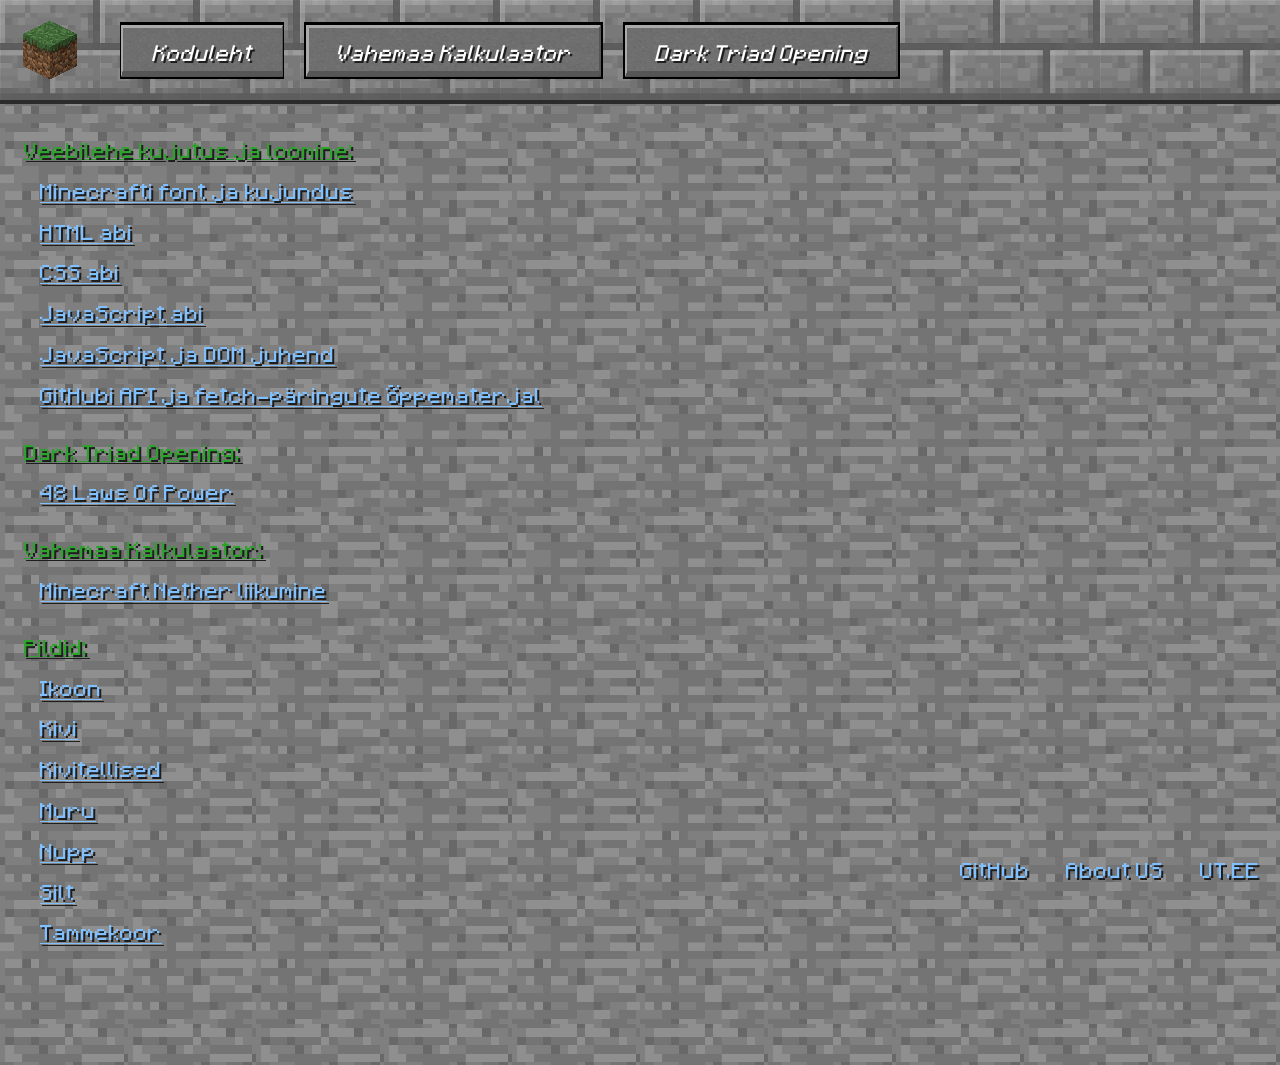
<file: allikad.html>
<!DOCTYPE html>
<html lang="et">
<head>
    <meta charset="UTF-8">
    <meta name="viewport" content="width=device-width, initial-scale=1.0">
    <title>Allikad</title>
    <!-- Veebilehe ikoon (favicon) brauseri vahelehel -->
    <link rel="icon" type="image/x-icon" href="vaheleht_2/pildid/ikoon.png">
    <!-- Üldine stiilifail ja päise/külgriba stiilifail -->
    <link rel="stylesheet" href="pealeht.css">
    <link rel="stylesheet" href="kylgriba.css">
</head>
<body>
    <!-- Ühine päis ja navigeerimisriba -->
    <header class="header_taust">
        <!-- Logo plokk, millele JavaScript lisab klikkimisel külgriba avamise/sulgemise funktsiooni (id="menüü_nupp") -->
        <div class="logo" id="menüü_nupp"></div>
        <nav class="nav-ala">
            <a class="link nupp" href="pealeht.html">Koduleht</a>
            <a class="link nupp" href="vaheleht_2/vaheleht2.html">Vahemaa Kalkulaator</a>
            <a class="link nupp" href="vaheleht_1/vaheleht.1.html">Dark Triad Opening</a>
        </nav>
    </header>

    <!-- Peidetav külgriba (id="kylgriba" abil muudab JavaScript selle nähtavaks) -->
    <aside id="kylgriba" class="kylgriba">
        <nav>
            <ul>
                <!-- Ankur-lingid (#nimi): viivad vajutades otse samal lehel asuva vastava id-ga pealkirjani -->
                <li><a class="kylg_link nupp" href="#loomine">Veebileht</a></li>
                <li><a class="kylg_link nupp" href="#triad">Dark Triad Opening</a></li>
                <li><a class="kylg_link nupp" href="#vahemaa">Vahemaa Kalkulaator</a></li>
                <li><a class="kylg_link nupp" href="#pildid">Pildid</a></li>
            </ul>
        </nav>
    </aside>

    <!-- Allikate loetelu põhiosa -->
    <main class="allikate-sisu">
        <!-- Veebilehe loomise ja kujundusega seotud allikad -->
        <div class="allika-plokk">
            <a href="pealeht.html" class="leht" id="loomine">Veebilehe kujutus ja loomine:</a>
            <p class="link"><a href="https://fonts.cdnfonts.com/css/minecraft-3" target="_blank">Minecrafti font ja kujundus</a></p>
            <p class="link"><a href="https://www.w3schools.com/html/default.asp" target="_blank">HTML abi</a></p>
            <p class="link"><a href="https://www.w3schools.com/css/default.asp" target="_blank">CSS abi</a></p>
            <p class="link"><a href="https://www.w3schools.com/js/default.asp" target="_blank">JavaScript abi</a></p>
            <p class="link"><a href="https://javascript.info/" target="_blank">JavaScript ja DOM juhend</a></p>
            <p class="link"><a href="https://developer.mozilla.org/en-US/docs/Web/API/Fetch_API/Using_Fetch" target="_blank">GitHubi API ja fetch-päringute õppematerjal</a></p>
        </div>

        <!-- Dark Triad Opening vahelehe allikad -->
        <div class="allika-plokk">
            <a href="vaheleht.1.html" class="leht" id="triad">Dark Triad Opening:</a>
            <p class="link"><a href="https://www.apollo.ee/en/the-48-laws-of-power.html" target="_blank">48 Laws Of Power</a></p>
        </div>

        <!-- Vahemaa Kalkulaatori vahelehe allikad -->
        <div class="allika-plokk">
            <a href="vaheleht_2/vaheleht2.html" class="leht" id="vahemaa">Vahemaa Kalkulaator:</a>
            <p class="link"><a href="https://minecraft.fandom.com/wiki/Tutorials/Nether_hub#More_precise_method" target="_blank">Minecraft Nether liikumine</a></p>
        </div>

        <!-- Kasutatud piltide allikad -->
        <div class="allika-plokk">
            <a href="vaheleht_2/vaheleht2.html" class="leht" id="pildid">Pildid:</a>
            <p class="link"><a href="https://minecraft.wiki/w/Grass_Block" target="_blank">Ikoon</a></p>
            <p class="link"><a href="https://www.pinterest.com/pin/13018286402736466/" target="_blank">Kivi</a></p>
            <p class="link"><a href="https://www.pinterest.com/pin/minecraft-inspired-gray-texture-wall--252975704061939111/" target="_blank">Kivitellised</a></p>
            <p class="link"><a href="https://www.wallpaperhub.app/wallpapers/1287" target="_blank">Muru</a></p>
            <p class="link"><a href="https://www.creative-tim.com/twcomponents/component/minecraft-button" target="_blank">Nupp</a></p>
            <p class="link"><a href="https://minetopia.cashier.ecpay.com.tw/" target="_blank">Silt</a></p>
            <p class="link"><a href="https://www.pinterest.com/pin/95279348344006911/" target="_blank">Tammekoor</a></p>
        </div>
    </main>

    <!-- Lehe jalus -->
    <footer>
        <nav class="nav_lingid">
            <a href="https://github.com/KevinReinberg/Sissejuhatus-Erialasse---Veebilehe-projekt">GitHub</a>
            <a href="https://github.com/KevinReinberg/Sissejuhatus-Erialasse---Veebilehe-projekt/blob/main/README.md">About US</a>
            <a href="https://ut.ee" target="_blank">UT.EE</a>
        </nav>
    </footer>

    <!-- Külgriba avamise ja sulgemise skript -->
    <script src="kylgriba.js"></script>
</body>
</html>
</file>
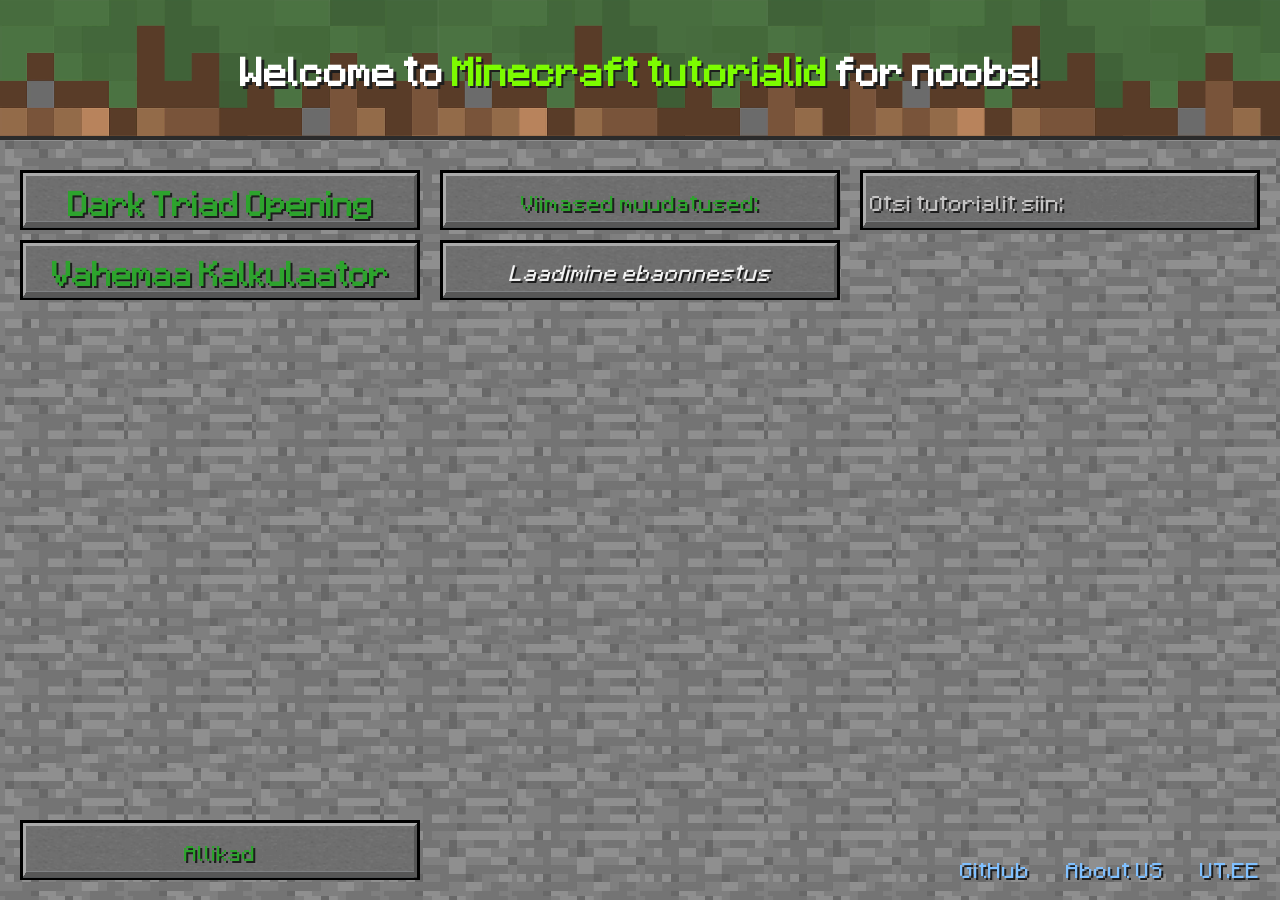
<file: pealeht.html>
<!DOCTYPE html>
<html lang="et">
<head>
    <meta charset="UTF-8">
    <meta name="viewport" content="width=device-width, initial-scale=1.0">
    <title>The Dark Triad</title>
    <!-- Veebilehe ikoon brauseri vahelehel -->
    <link rel="icon" type="image/x-icon" href="pildid/ikoon.png">
    <!-- Pealehe stiilifail -->
    <link rel="stylesheet" href="pealeht.css">
</head>
<body>
    <!-- Lehe päis -->
    <header>
        <h1>Welcome to <b>Minecraft tutorialid</b> for noobs!</h1>
    </header>

    <!-- Peamine sisu -->
    <main>
        <!-- Otsinguriba õpetuste filtreerimiseks -->
        <div class="otsing">
            <input type="text" id="otsingu-sisend" class="nupp" placeholder="Otsi tutorialit siin: ">
        </div>

        <!-- Õpetuste ehk tutorialite nimekiri -->
        <div class="tutorial">
            <ul>
                <li><a href="vaheleht_1/vaheleht.1.html" class="nupp"><h2>Dark Triad Opening</h2></a></li>
                <li><a href="vaheleht_2/vaheleht2.html" class="nupp"><h2>Vahemaa Kalkulaator</h2></a></li>
            </ul>
        </div>

        <!-- GitHubi viimased muudatused (täidetakse dünaamiliselt pealeht.js kaudu) -->
        <div class="muudatused">
            <a class="nupp" href="https://github.com/KevinReinberg/Sissejuhatus-Erialasse---Veebilehe-projekt/commits/main" target="_blank">Viimased muudatused:</a>
            <ul id="github-commitid">
                <li class="nupp laeb">Laen viimaseid muudatusi...</li>
            </ul>
        </div>
    </main>

    <!-- Allikate lehe nupp -->
    <div class="allikad">
        <a class="nupp" href="allikad.html">Allikad</a>
    </div>

    <!-- Lehe jalus -->
    <footer>
        <nav class="nav_lingid">
            <a href="https://github.com/KevinReinberg/Sissejuhatus-Erialasse---Veebilehe-projekt">GitHub</a>
            <a href="https://github.com/KevinReinberg/Sissejuhatus-Erialasse---Veebilehe-projekt/blob/main/README.md">About US</a>
            <a href="https://ut.ee" target="_blank">UT.EE</a>
        </nav>
    </footer>

    <!-- Pealehe otsingu- ja GitHubi commitide skript -->
    <script src="pealeht.js"></script>
</body>
</html>
</file>
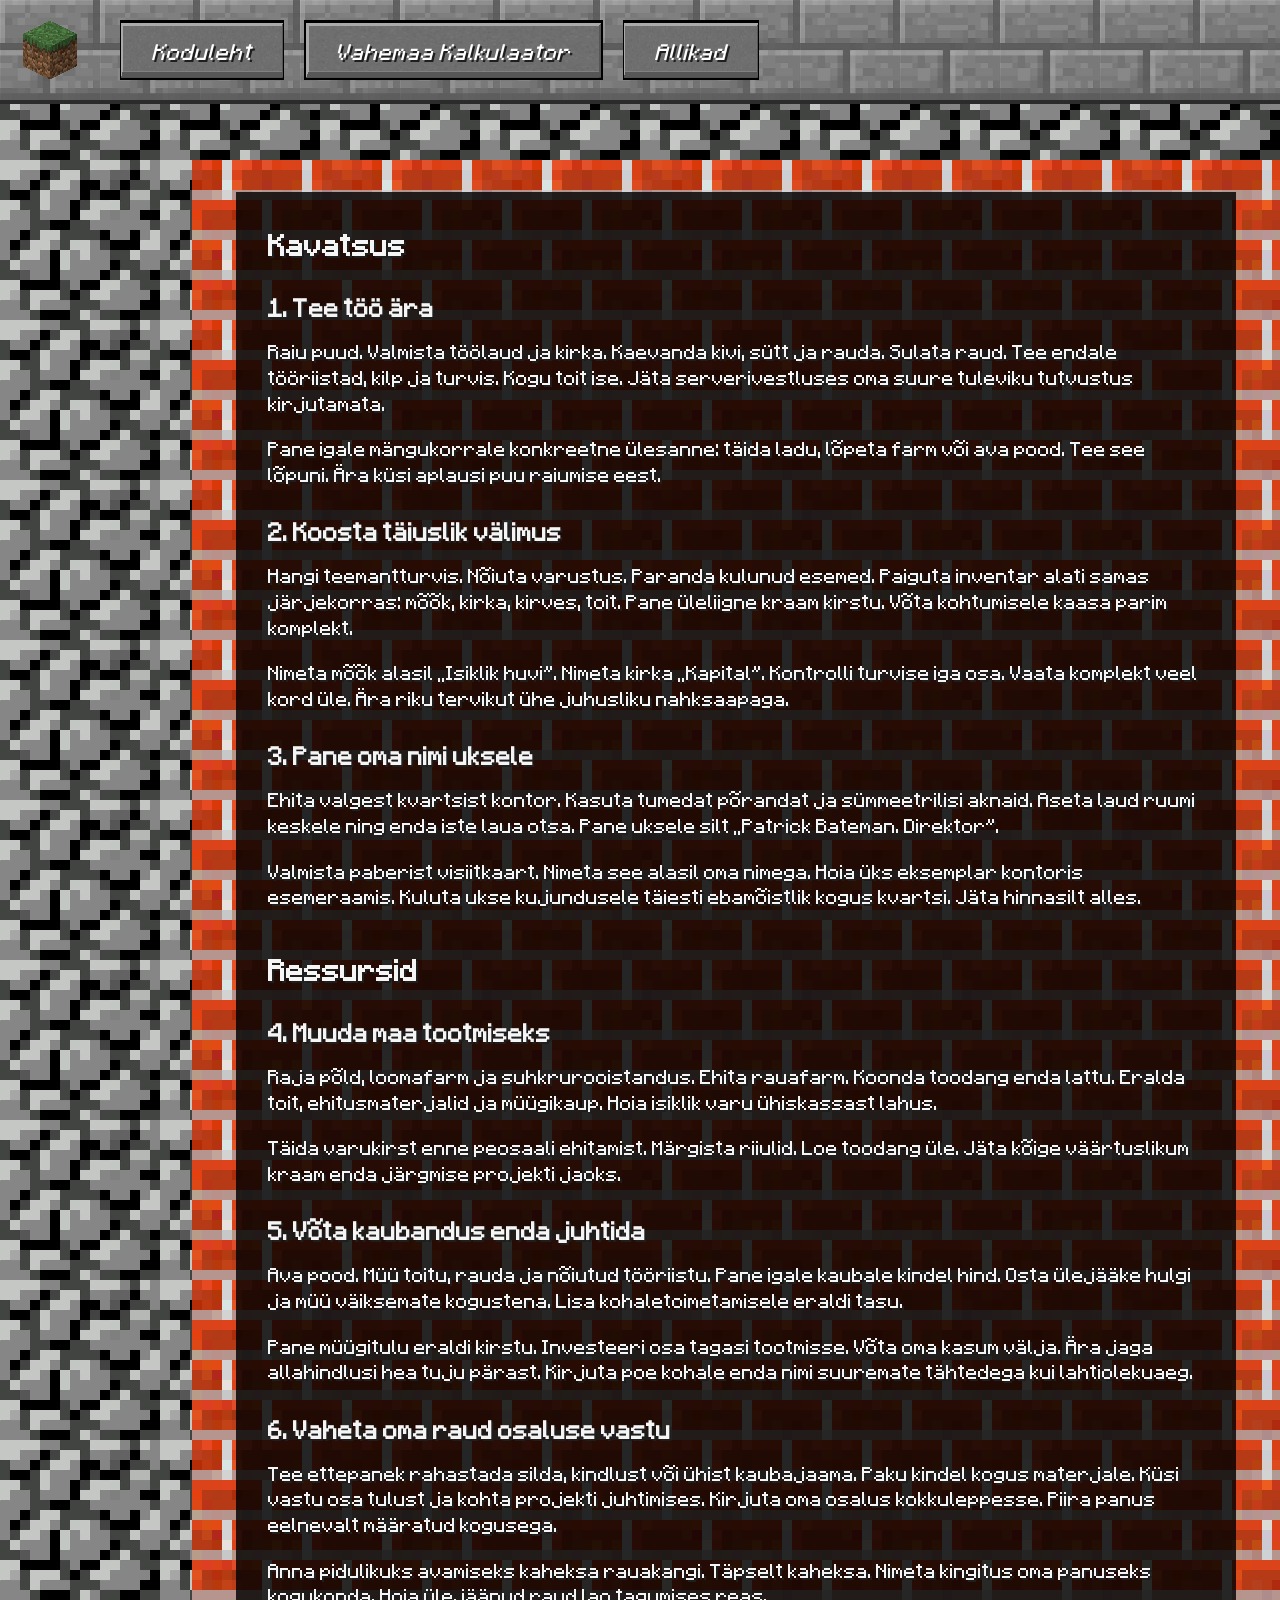
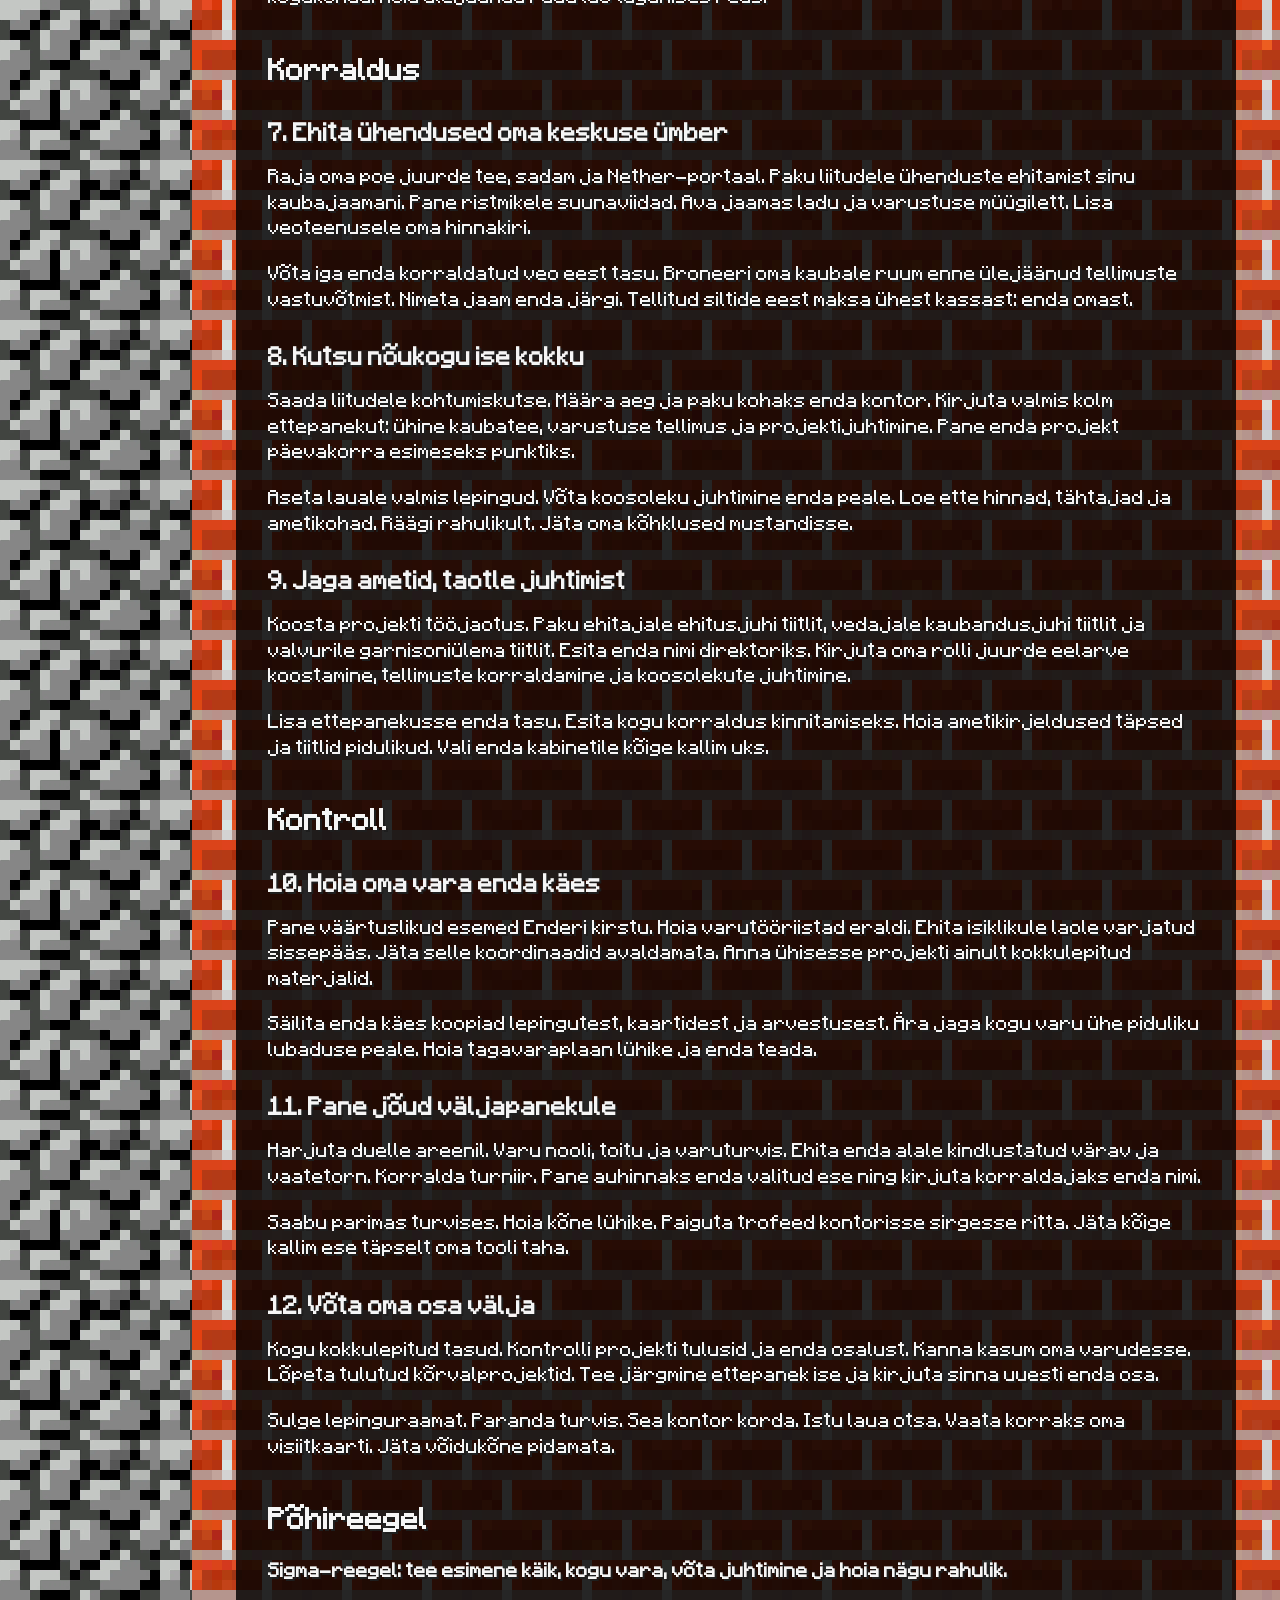
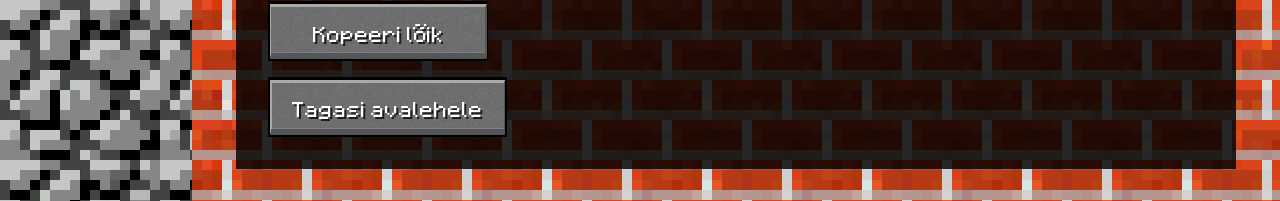
<file: vaheleht.1.html>
<!DOCTYPE html>
<html lang="et">
<head>
    <meta charset="UTF-8">
    <meta name="viewport" content="width=device-width, initial-scale=1.0">
    <title>Dark Triad Opening</title>
    <link rel="icon" type="image/x-icon" href="vaheleht_2/pildid/ikoon.png">
    <link rel="stylesheet" href="stiil.css">
    <link rel="stylesheet" href="kylgriba.css">
</head>
<body>
    <header class="header_taust">
        <!-- Logo plokk, millele JavaScript lisab klikkimisel külgriba avamise/sulgemise funktsiooni (id="menüü_nupp") -->
        <div class="logo" id="menüü_nupp"> </div>
        <nav class="nav-ala">
            <!-- "../" viitab ühe kausta võrra ülespoole liikumisele -->
            <a class="link" href="pealeht.html">Koduleht</a>
            <a class="link" href="vaheleht_2/vaheleht2.html">Vahemaa Kalkulaator</a>
            <a class="link" href="allikad.html">Allikad</a>            
        </nav>
    </header>

    <!-- Peidetav külgriba (id="kylgriba" abil muudab JavaScript selle nähtavaks) -->
    <aside id="kylgriba" class="kylgriba">
        <nav>
            <ul>
            <!-- Ankur-lingid (#nimi): viivad vajutades otse samal lehel asuva vastava id-ga pealkirjani -->
                <li><a class="kylg_link" href="#Kavatsus">Kavatsus</a></li>
                <li><a class="kylg_link" href="#Korraldus">Korraldus</a></li>
                <li><a class="kylg_link" href="#Kontroll">Kontroll</a></li>
                <li><a class="kylg_link" href="#Pohireegel">Põhireegel</a></li>
            </ul>
        </nav>
    </aside>

    <div class="leht">
        <div class="sammas" aria-hidden="true"></div>

        <div class="parem">
            <div class="riba" aria-hidden="true"></div>
            <div class="riba" aria-hidden="true"></div>

            <div class="sisu">
                <div class="tekst">
                    <h2 id="Kavatsus">Kavatsus</h2>

                    <h3>1. Tee töö ära</h3>
                    <p>
                    Raiu puud. Valmista töölaud ja kirka. Kaevanda kivi, sütt ja rauda.
                    Sulata raud. Tee endale tööriistad, kilp ja turvis.
                    Kogu toit ise. Jäta serverivestluses oma suure tuleviku tutvustus kirjutamata.
                    </p>
                    <p>
                    Pane igale mängukorrale konkreetne ülesanne: täida ladu, lõpeta farm või ava pood.
                    Tee see lõpuni. Ära küsi aplausi puu raiumise eest.
                    </p>

                    <h3>2. Koosta täiuslik välimus</h3>
                    <p>
                    Hangi teemantturvis. Nõiuta varustus. Paranda kulunud esemed.
                    Paiguta inventar alati samas järjekorras: mõõk, kirka, kirves, toit.
                    Pane üleliigne kraam kirstu. Võta kohtumisele kaasa parim komplekt.
                    </p>
                    <p>
                    Nimeta mõõk alasil „Isiklik huvi”. Nimeta kirka „Kapital”.
                    Kontrolli turvise iga osa. Vaata komplekt veel kord üle.
                    Ära riku tervikut ühe juhusliku nahksaapaga.
                    </p>

                    <h3>3. Pane oma nimi uksele</h3>
                    <p>
                    Ehita valgest kvartsist kontor. Kasuta tumedat põrandat ja sümmeetrilisi aknaid.
                    Aseta laud ruumi keskele ning enda iste laua otsa.
                    Pane uksele silt „Patrick Bateman. Direktor”.
                    </p>
                    <p>
                    Valmista paberist visiitkaart. Nimeta see alasil oma nimega.
                    Hoia üks eksemplar kontoris esemeraamis.
                    Kuluta ukse kujundusele täiesti ebamõistlik kogus kvartsi.
                    Jäta hinnasilt alles.
                    </p>

                    <h2>Ressursid</h2>

                    <h3>4. Muuda maa tootmiseks</h3>
                    <p>
                    Raja põld, loomafarm ja suhkrurooistandus. Ehita rauafarm.
                    Koonda toodang enda lattu. Eralda toit, ehitusmaterjalid ja müügikaup.
                    Hoia isiklik varu ühiskassast lahus.
                    </p>
                    <p>
                    Täida varukirst enne peosaali ehitamist.
                    Märgista riiulid. Loe toodang üle.
                    Jäta kõige väärtuslikum kraam enda järgmise projekti jaoks.
                    </p>

                    <h3>5. Võta kaubandus enda juhtida</h3>
                    <p>
                    Ava pood. Müü toitu, rauda ja nõiutud tööriistu.
                    Pane igale kaubale kindel hind. Osta ülejääke hulgi ja müü väiksemate kogustena.
                    Lisa kohaletoimetamisele eraldi tasu.
                    </p>
                    <p>
                    Pane müügitulu eraldi kirstu. Investeeri osa tagasi tootmisse.
                    Võta oma kasum välja. Ära jaga allahindlusi hea tuju pärast.
                    Kirjuta poe kohale enda nimi suuremate tähtedega kui lahtiolekuaeg.
                    </p>

                    <h3>6. Vaheta oma raud osaluse vastu</h3>
                    <p>
                    Tee ettepanek rahastada silda, kindlust või ühist kaubajaama.
                    Paku kindel kogus materjale. Küsi vastu osa tulust ja kohta projekti juhtimises.
                    Kirjuta oma osalus kokkuleppesse. Piira panus eelnevalt määratud kogusega.
                    </p>
                    <p>
                    Anna pidulikuks avamiseks kaheksa rauakangi. Täpselt kaheksa.
                    Nimeta kingitus oma panuseks kogukonda.
                    Hoia ülejäänud raud lao tagumises reas.
                    </p>

                    <h2 id="Korraldus">Korraldus</h2>

                    <h3>7. Ehita ühendused oma keskuse ümber</h3>
                    <p>
                    Raja oma poe juurde tee, sadam ja Nether-portaal.
                    Paku liitudele ühenduste ehitamist sinu kaubajaamani.
                    Pane ristmikele suunaviidad. Ava jaamas ladu ja varustuse müügilett.
                    Lisa veoteenusele oma hinnakiri.
                    </p>
                    <p>
                    Võta iga enda korraldatud veo eest tasu.
                    Broneeri oma kaubale ruum enne ülejäänud tellimuste vastuvõtmist.
                    Nimeta jaam enda järgi. Tellitud siltide eest maksa ühest kassast: enda omast.
                    </p>

                    <h3>8. Kutsu nõukogu ise kokku</h3>
                    <p>
                    Saada liitudele kohtumiskutse. Määra aeg ja paku kohaks enda kontor.
                    Kirjuta valmis kolm ettepanekut: ühine kaubatee, varustuse tellimus ja projektijuhtimine.
                    Pane enda projekt päevakorra esimeseks punktiks.
                    </p>
                    <p>
                    Aseta lauale valmis lepingud. Võta koosoleku juhtimine enda peale.
                    Loe ette hinnad, tähtajad ja ametikohad.
                    Räägi rahulikult. Jäta oma kõhklused mustandisse.
                    </p>

                    <h3>9. Jaga ametid, taotle juhtimist</h3>
                    <p>
                    Koosta projekti tööjaotus. Paku ehitajale ehitusjuhi tiitlit,
                    vedajale kaubandusjuhi tiitlit ja valvurile garnisoniülema tiitlit.
                    Esita enda nimi direktoriks. Kirjuta oma rolli juurde eelarve koostamine,
                    tellimuste korraldamine ja koosolekute juhtimine.
                    </p>
                    <p>
                    Lisa ettepanekusse enda tasu. Esita kogu korraldus kinnitamiseks.
                    Hoia ametikirjeldused täpsed ja tiitlid pidulikud.
                    Vali enda kabinetile kõige kallim uks.
                    </p>

                    <h2 id="Kontroll">Kontroll</h2>

                    <h3>10. Hoia oma vara enda käes</h3>
                    <p>
                    Pane väärtuslikud esemed Enderi kirstu. Hoia varutööriistad eraldi.
                    Ehita isiklikule laole varjatud sissepääs. Jäta selle koordinaadid avaldamata.
                    Anna ühisesse projekti ainult kokkulepitud materjalid.
                    </p>
                    <p>
                    Säilita enda käes koopiad lepingutest, kaartidest ja arvestusest.
                    Ära jaga kogu varu ühe piduliku lubaduse peale.
                    Hoia tagavaraplaan lühike ja enda teada.
                    </p>

                    <h3>11. Pane jõud väljapanekule</h3>
                    <p>
                    Harjuta duelle areenil. Varu nooli, toitu ja varuturvis.
                    Ehita enda alale kindlustatud värav ja vaatetorn.
                    Korralda turniir. Pane auhinnaks enda valitud ese ning kirjuta korraldajaks enda nimi.
                    </p>
                    <p>
                    Saabu parimas turvises. Hoia kõne lühike.
                    Paiguta trofeed kontorisse sirgesse ritta.
                    Jäta kõige kallim ese täpselt oma tooli taha.
                    </p>

                    <h3>12. Võta oma osa välja</h3>
                    <p>
                    Kogu kokkulepitud tasud. Kontrolli projekti tulusid ja enda osalust.
                    Kanna kasum oma varudesse. Lõpeta tulutud kõrvalprojektid.
                    Tee järgmine ettepanek ise ja kirjuta sinna uuesti enda osa.
                    </p>
                    <p>
                    Sulge lepinguraamat. Paranda turvis. Sea kontor korda.
                    Istu laua otsa. Vaata korraks oma visiitkaarti.
                    Jäta võidukõne pidamata.
                    </p>

                    <h2 id="Pohireegel">Põhireegel</h2>
                    <p><strong>Sigma-reegel: tee esimene käik, kogu vara, võta juhtimine ja hoia nägu rahulik.</strong></p>

                    <div class="nupp-grupp">
                        <button id="kopeeri" class="nupp" type="button">Kopeeri lõik</button>
                        <a class="nupp" href="pealeht.html">Tagasi avalehele</a>
                    </div>
                    
                </div>
            </div>
        </div>
    </div>
    <script src="kopeerimine.js"></script>
    <script src="kylgriba.js"></script>
</body>
</html>
</file>
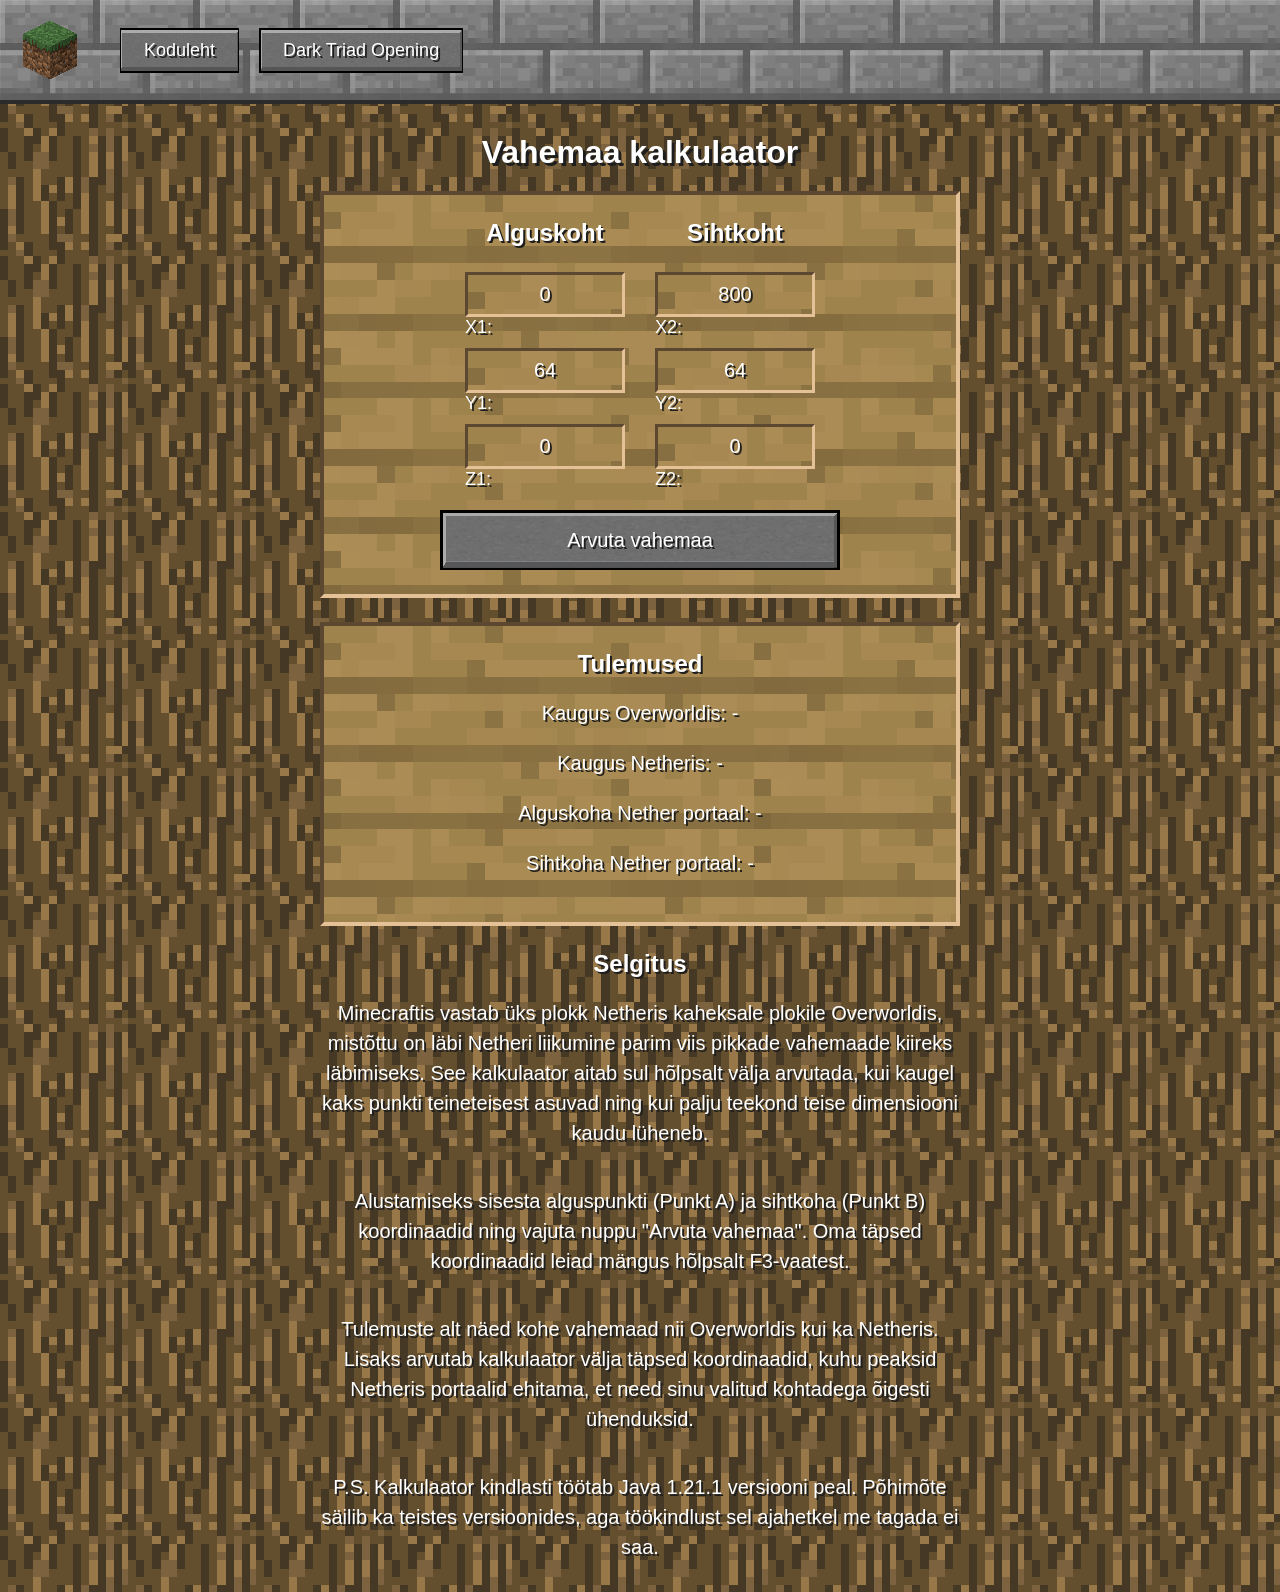
<file: vaheleht2.html>
<!DOCTYPE html>

<!-- Määrab, et lehe põhikeel on eesti keel (aitab brauseril ja ekraanilugejatel teksti õigesti mõista) -->
<html lang="et">

<head>
    <!-- Tähemärkide kodeering, et täpitähed (õ, ä, ö, ü) kuvataks korrektselt -->
    <meta charset="UTF-8">
    <!-- Kohandab lehe laiuse vastavalt seadme ekraanile (vajalik, et telefonivaade töötaks) -->
    <meta name="viewport" content="width=device-width, initial-scale=1.0">
    <title> Minecraft Translate </title>
    <!-- Brauseri vahelehe (tab'i) väike ikoon -->
    <link rel="icon" type="image/x-icon" href="pildid/ikoon.png">
    <!-- Ühendab selle HTML-faili kujundusfailiga (CSS) -->
    <link rel="stylesheet" href="vaheleht2.css">
</head>

<body>
    <header class="header_taust">
        <!-- Logo plokk, millele JavaScript lisab klikkimisel külgriba avamise/sulgemise funktsiooni (id="menüü_nupp") -->
        <div class="logo" id="menüü_nupp"> </div>
        <nav class="nav-ala">
            <!-- "../" viitab ühe kausta võrra ülespoole liikumisele -->
            <a class="link" href="../pealeht.html">Koduleht</a>
            <a class="link" href="../patrick.html">Dark Triad Opening</a>
        </nav>
    </header>

    <!-- Lehekülje põhisisu konteiner (hoiab külgriba ja sisuala kõrvuti) -->
    <div class="lehe_sisu">
        <!-- Peidetav külgriba (id="kylgriba" abil muudab JavaScript selle nähtavaks) -->
        <aside id="kylgriba" class="kylgriba">
            <nav>
                <ul>
                    <!-- Ankur-lingid (#nimi): viivad vajutades otse samal lehel asuva vastava id-ga pealkirjani -->
                    <li><a class="kylg_link" href="#kalkulaator">Kalkulaator</a></li>
                    <li><a class="kylg_link" href="#selgitus">Selgitus</a></li>
                </ul>
            </nav>
        </aside>

        <main class="sisu">
            <!-- id="kalkulaator" on sihtpunkt külgriba lingile href="#kalkulaator" -->
            <h1 id="kalkulaator">Vahemaa kalkulaator</h1>

            <div class="kaart vorm-osa">
                <!-- onsubmit="return false;" keelab vormil lehte uuesti laadida, kui vajutatakse Enter-klahvi -->
                <form id="kalkulaatorVorm" onsubmit="return false;">
                    <div class="punktid-rida">
                        <!-- Punkt A (Alguskoht) -->
                        <div class="punktid-tulp">
                            <h2>Alguskoht</h2>
                            <div class="input-rida">
                                <!-- type="number" lubab sisestada ainult numbreid; id="x1" kaudu loeb JavaScript sisestatud väärtuse -->
                                <input type="number" id="x1" class="mc-input" placeholder="X1" value="0">
                                <!-- for="x1" seob sildi sisendväljaga (sildile klikkides aktiveerub vastav kast) -->
                                <label for="x1">X1:</label>
                            </div>
                            <div class="input-rida">
                                <input type="number" id="y1" class="mc-input" placeholder="Y1" value="64">
                                <label for="y1">Y1:</label>
                            </div>
                            <div class="input-rida">   
                                <input type="number" id="z1" class="mc-input" placeholder="Z1" value="0">
                                <label for="z1">Z1:</label>
                            </div>
                        </div>
                        
                        <!-- Punkt B (Sihtkoht) -->
                        <div class="punktid-tulp">
                            <h2>Sihtkoht</h2>
                            <div class="input-rida">
                                <input type="number" id="x2" class="mc-input" placeholder="X2" value="800">
                                <label for="x2">X2:</label>
                            </div>
                            <div class="input-rida">
                                <input type="number" id="y2" class="mc-input" placeholder="Y2" value="64">
                                <label for="y2">Y2:</label>
                            </div>
                            <div class="input-rida">
                                <input type="number" id="z2" class="mc-input" placeholder="Z2" value="0">
                                <label for="z2">Z2:</label>
                            </div>
                        </div>
                    </div>

                    <div class="nupp-konteiner">
                        <!-- type="button" tagab, et nupp ei saadaks vormi ära ega värskendaks lehte, vaid käivitaks ainult JavaScripti -->
                        <button type="button" id="arvutaNupp" class="nupp">Arvuta vahemaa</button>
                    </div>

                </form>
            </div>

            <div class="kaart tulemused-osa">
                <h2>Tulemused</h2>
                <!-- <span> on tekstisisene kohatäitja: JavaScript asendab kriipsu ("-") arvutatud tulemusega vastava id järgi -->
                <p>Kaugus Overworldis: <span id="overworldKaugus">-</span></p>
                <p>Kaugus Netheris: <span id="netherKaugus">-</span></p>
                
                <!-- Nende lõikude kogu teksti kirjutab JavaScript arvutamisel üle -->
                <p id="netherA">Alguskoha Nether portaal: -</p>
                <p id="netherB">Sihtkoha Nether portaal: -</p>
                
                <!-- Siia lisab JavaScript dünaamiliselt teksti võidetud plokkide kohta -->
                <p id="kokkuhoidTekst"></p>
            </div>

            <!-- id="selgitus" on sihtpunkt külgriba lingile href="#selgitus" -->
            <h2 id="selgitus">Selgitus</h2>

            <p>Minecraftis vastab üks plokk Netheris kaheksale plokile Overworldis, mistõttu on läbi Netheri liikumine parim viis pikkade vahemaade kiireks läbimiseks. See kalkulaator aitab sul hõlpsalt välja arvutada, kui kaugel kaks punkti teineteisest asuvad ning kui palju teekond teise dimensiooni kaudu lüheneb. </p>
            <br>
            <p>Alustamiseks sisesta alguspunkti (Punkt A) ja sihtkoha (Punkt B) koordinaadid ning vajuta nuppu "Arvuta vahemaa". Oma täpsed koordinaadid leiad mängus hõlpsalt F3-vaatest. </p>
            <br>
            <p>Tulemuste alt näed kohe vahemaad nii Overworldis kui ka Netheris. Lisaks arvutab kalkulaator välja täpsed koordinaadid, kuhu peaksid Netheris portaalid ehitama, et need sinu valitud kohtadega õigesti ühenduksid. </p>
            <br>
            <p> P.S. Kalkulaator kindlasti töötab Java 1.21.1 versiooni peal. Põhimõte säilib ka teistes versioonides, aga töökindlust sel ajahetkel me tagada ei saa. </p>
        </main>

        <!-- Skript laetakse lehe lõpus, et kõik ülalolevad HTML-elemendid (inputid, nupud) oleksid enne käivitamist juba olemas -->
        <script src="kalkulaator.js"></script>
    </div>

</body>

</html>
</file>
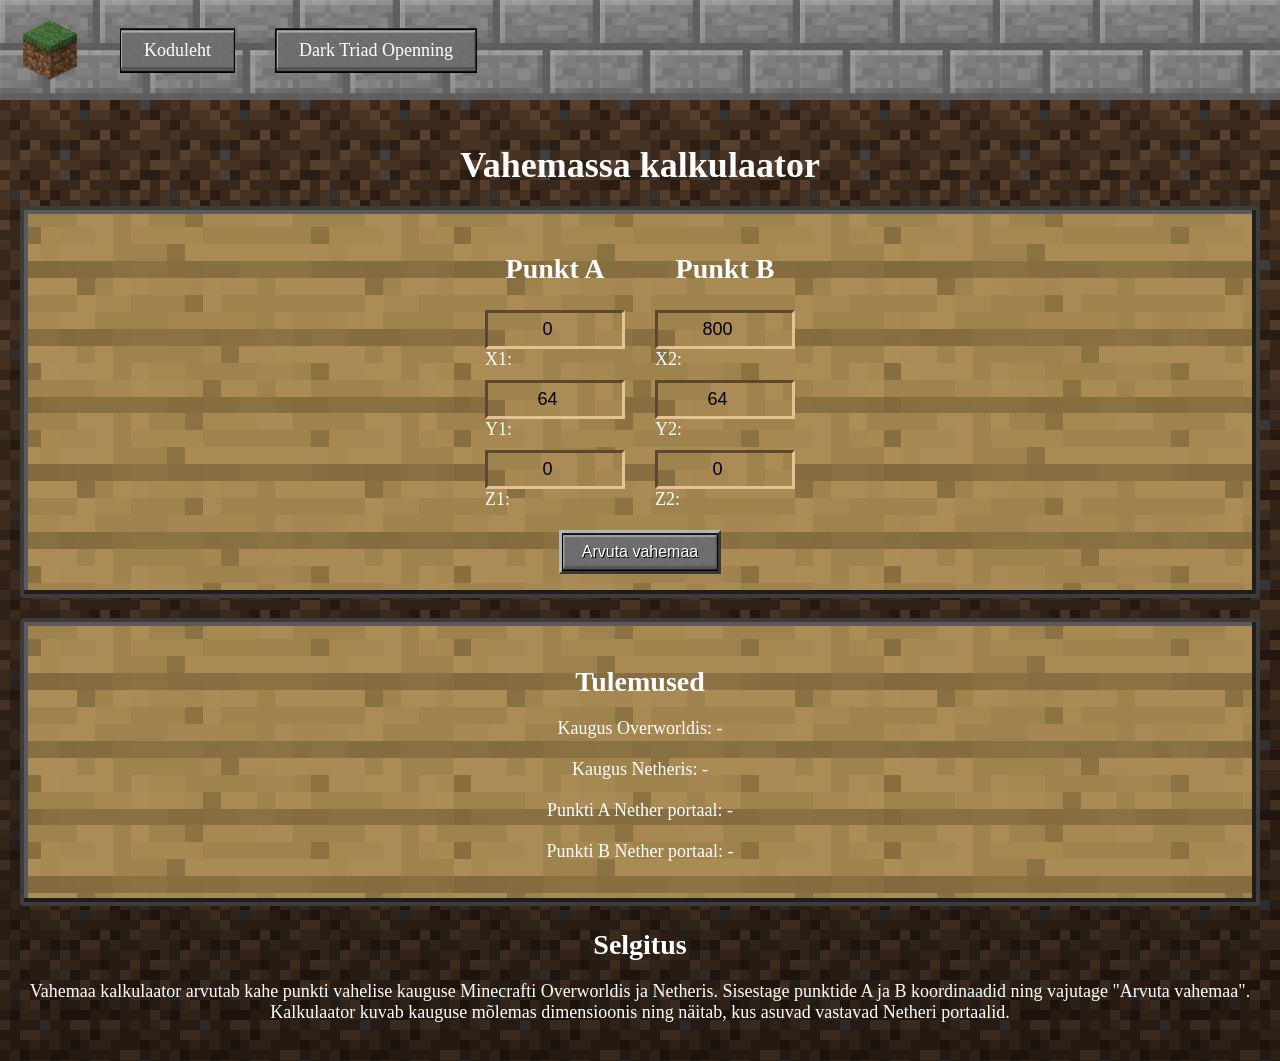
<file: vaheleht 2/vaheleht2.html>
<!DOCTYPE html>

<html lang="et">

<!-- See on siis see p2is-->
<head>
<!-- UTF-8 aitab lehekyljel t2pit2hti lugeda-->
<meta charset="UTF-8">
<!-- Leht seab lehe laiuseks vaikimisi ekraani laiuse ja esmase suumitaseme 100% peale-->
<meta name="viewport" content="width=device-width, initial-scale=1.0">
<title> Minecraft Translate </title>
<link rel="icon" type="image/x-icon" href="pildid/ikoon.png">
<link rel="stylesheet" href="vaheleht2.css">
</head>

<body>
    <header class="header_taust">
        <div class="logo" id="menüü_nupp"> </div>
        <nav class="nav-ala">
            <a class="link" href="../pealeht.html">Koduleht</a>
            <a class="link" href="../patrick.html">Dark Triad Openning</a>
        </nav>
    </header>

<!-- Lehekülje sisu -->
    <div class="lehe_sisu">
        <!-- külgriba -->
        <aside id="kylgriba" class="kylgriba">
            <nav>
                <ul>
                    <li><a class="kylg_link" href="#">Kalkulaator</a></li>
                    <li><a class="kylg_link" href="#">Selgitus</a></li>
                    <li><a class="kylg_link" href="#">Allikad</a></li>
                </ul>
            </nav>
        </aside>

        <main class="sisu">
            <h1>Vahemassa kalkulaator</h1>

            <div class="kaart vorm-osa">
                <form id="kalkulaatorVorm" onsubmit="return false;">
                    <div class="punktid-rida">
                        <!-- Punkt A -->
                        <div class="punktid-tulp">
                            <h2>Punkt A</h2>
                            <div class="input-rida">
                                <input type="number" id="x1" class="mc-input" placeholder="X1" value="0">
                                <label for="x1">X1:</label>
                            </div>
                            <div class="input-rida">
                                <input type="number" id="y1" class="mc-input" placeholder="Y1" value="64">
                                <label for="y1">Y1:</label>
                            </div>
                            <div class="input-rida">   
                                <input type="number" id="z1" class="mc-input" placeholder="Z1" value="0">
                                <label for="z1">Z1:</label>
                            </div>
                        </div>
                        
                        <!-- Punkt B -->
                        <div class="punktid-tulp">
                            <h2>Punkt B</h2>
                            <div class="input-rida">
                                <input type="number" id="x2" class="mc-input" placeholder="X2" value="800">
                                <label for="x2">X2:</label>
                            </div>
                            <div class="input-rida">
                                <input type="number" id="y2" class="mc-input" placeholder="Y2" value="64">
                                <label for="y2">Y2:</label>
                            </div>
                            <div class="input-rida">
                                <input type="number" id="z2" class="mc-input" placeholder="Z2" value="0">
                                <label for="z2">Z2:</label>
                            </div>
                        </div>
                    </div>

                    <div class="nupp-konteiner">
                        <button type="button" id="arvutaNupp" class="nupp">Arvuta vahemaa</button>
                    </div>

                </form>
            </div>

            <div class="kaart tulemused-osa">
                <h2>Tulemused</h2>
                <p>Kaugus Overworldis: <span id="overworldKaugus">-</span></p>
                <p>Kaugus Netheris: <span id="netherKaugus">-</span></p>
                
                <p id="netherA">Punkti A Nether portaal: -</p>
                <p id="netherB">Punkti B Nether portaal: -</p>
                
                <p id="kokkuhoidTekst"></p>
            </div>

            <h2>Selgitus</h2>
            <p>Vahemaa kalkulaator arvutab kahe punkti vahelise kauguse Minecrafti Overworldis ja Netheris. Sisestage punktide A ja B koordinaadid ning vajutage "Arvuta vahemaa". Kalkulaator kuvab kauguse mõlemas dimensioonis ning näitab, kus asuvad vastavad Netheri portaalid.</p>
            

        </main>

    <!-- JavaScripti faili kaasa haaramine -->
    <script src="kalkulaator.js"></script>
    </div>
    

</body>

</html>
</file>
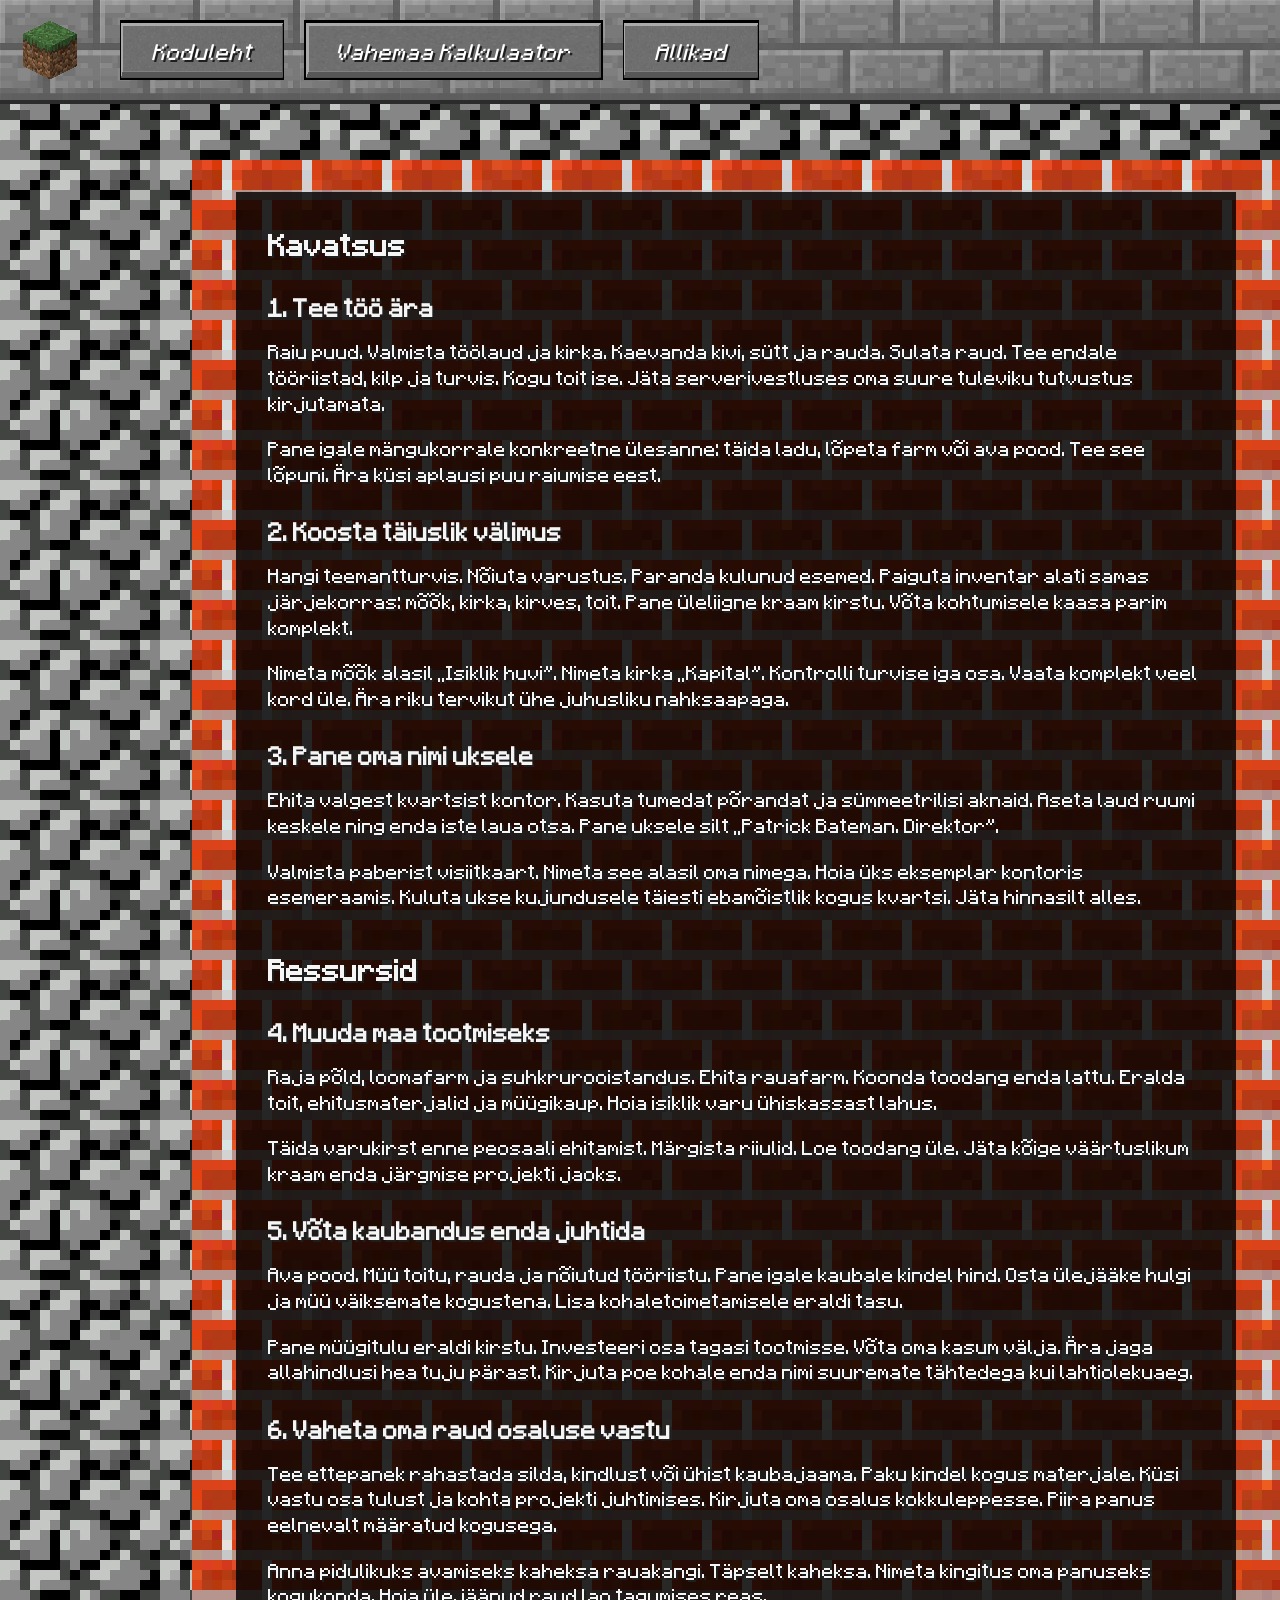
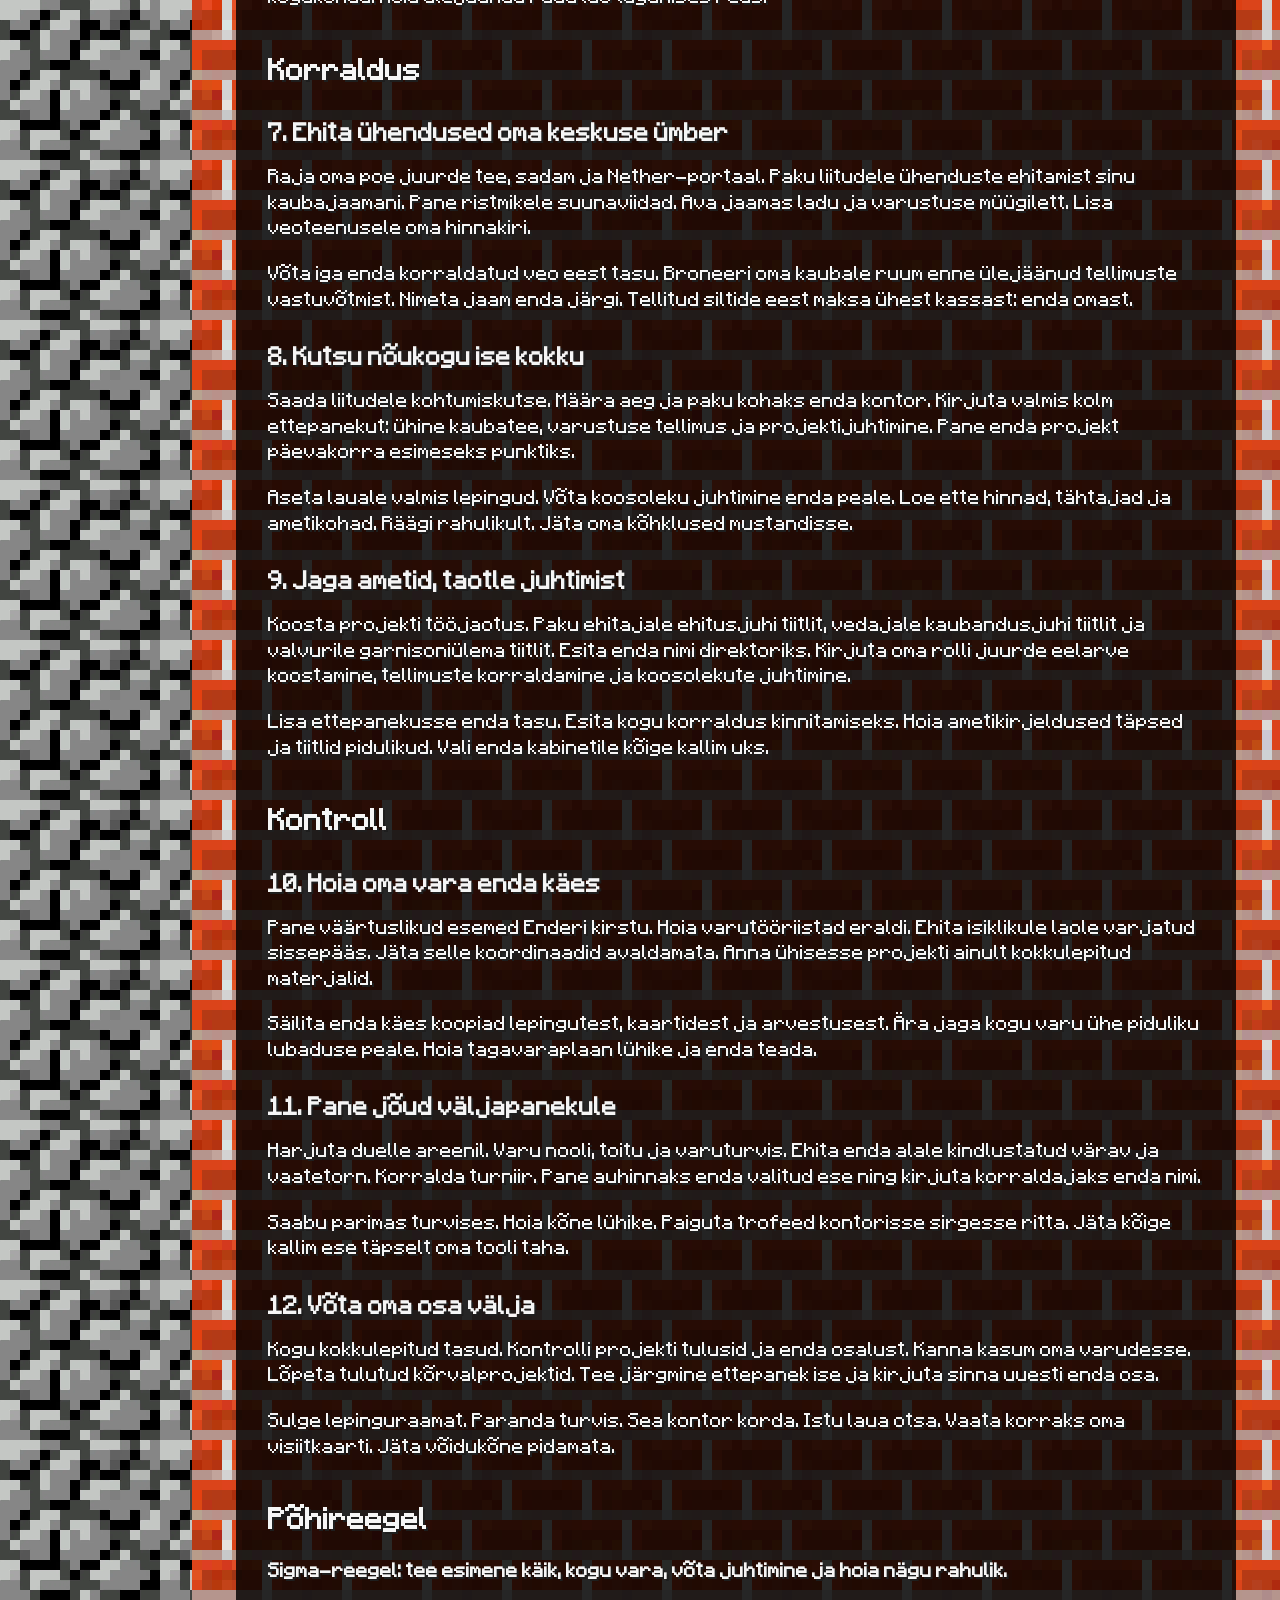
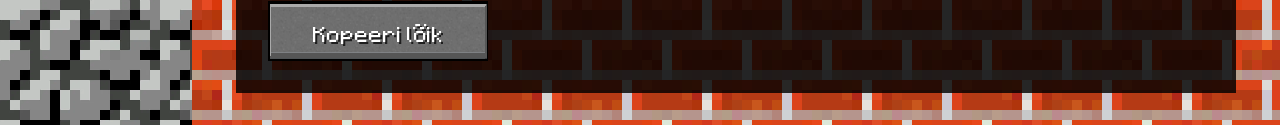
<file: vaheleht_1/vaheleht.1.html>
<!DOCTYPE html>
<html lang="et">
<head>
    <meta charset="UTF-8">
    <meta name="viewport" content="width=device-width, initial-scale=1.0">
    <title>Dark Triad Opening</title>
    <link rel="icon" type="image/x-icon" href="pildid/ikoon.png">
    <link rel="stylesheet" href="stiil.css">
    <link rel="stylesheet" href="../kylgriba.css">
</head>
<body>
    <header class="header_taust">
        <!-- Logo plokk, millele JavaScript lisab klikkimisel külgriba avamise/sulgemise funktsiooni (id="menüü_nupp") -->
        <div class="logo" id="menüü_nupp"> </div>
        <nav class="nav-ala">
            <!-- "../" viitab ühe kausta võrra ülespoole liikumisele -->
            <a class="link" href="../pealeht.html">Koduleht</a>
            <a class="link" href="../vaheleht_2/vaheleht2.html">Vahemaa Kalkulaator</a>
            <a class="link" href="../allikad.html">Allikad</a>            
        </nav>
    </header>

    <!-- Peidetav külgriba (id="kylgriba" abil muudab JavaScript selle nähtavaks) -->
    <aside id="kylgriba" class="kylgriba">
        <nav>
            <ul>
            <!-- Ankur-lingid (#nimi): viivad vajutades otse samal lehel asuva vastava id-ga pealkirjani -->
                <li><a class="kylg_link" href="#Kavatsus">Kavatsus</a></li>
                <li><a class="kylg_link" href="#Korraldus">Korraldus</a></li>
                <li><a class="kylg_link" href="#Kontroll">Kontroll</a></li>
                <li><a class="kylg_link" href="#Pohireegel">Põhireegel</a></li>
            </ul>
        </nav>
    </aside>

    <div class="leht">
        <div class="sammas" aria-hidden="true"></div>

        <div class="parem">
            <div class="riba" aria-hidden="true"></div>
            <div class="riba" aria-hidden="true"></div>

            <div class="sisu">
                <div class="tekst">
                    <h2 id="Kavatsus">Kavatsus</h2>

                    <h3>1. Tee töö ära</h3>
                    <p>
                    Raiu puud. Valmista töölaud ja kirka. Kaevanda kivi, sütt ja rauda.
                    Sulata raud. Tee endale tööriistad, kilp ja turvis.
                    Kogu toit ise. Jäta serverivestluses oma suure tuleviku tutvustus kirjutamata.
                    </p>
                    <p>
                    Pane igale mängukorrale konkreetne ülesanne: täida ladu, lõpeta farm või ava pood.
                    Tee see lõpuni. Ära küsi aplausi puu raiumise eest.
                    </p>

                    <h3>2. Koosta täiuslik välimus</h3>
                    <p>
                    Hangi teemantturvis. Nõiuta varustus. Paranda kulunud esemed.
                    Paiguta inventar alati samas järjekorras: mõõk, kirka, kirves, toit.
                    Pane üleliigne kraam kirstu. Võta kohtumisele kaasa parim komplekt.
                    </p>
                    <p>
                    Nimeta mõõk alasil „Isiklik huvi”. Nimeta kirka „Kapital”.
                    Kontrolli turvise iga osa. Vaata komplekt veel kord üle.
                    Ära riku tervikut ühe juhusliku nahksaapaga.
                    </p>

                    <h3>3. Pane oma nimi uksele</h3>
                    <p>
                    Ehita valgest kvartsist kontor. Kasuta tumedat põrandat ja sümmeetrilisi aknaid.
                    Aseta laud ruumi keskele ning enda iste laua otsa.
                    Pane uksele silt „Patrick Bateman. Direktor”.
                    </p>
                    <p>
                    Valmista paberist visiitkaart. Nimeta see alasil oma nimega.
                    Hoia üks eksemplar kontoris esemeraamis.
                    Kuluta ukse kujundusele täiesti ebamõistlik kogus kvartsi.
                    Jäta hinnasilt alles.
                    </p>

                    <h2>Ressursid</h2>

                    <h3>4. Muuda maa tootmiseks</h3>
                    <p>
                    Raja põld, loomafarm ja suhkrurooistandus. Ehita rauafarm.
                    Koonda toodang enda lattu. Eralda toit, ehitusmaterjalid ja müügikaup.
                    Hoia isiklik varu ühiskassast lahus.
                    </p>
                    <p>
                    Täida varukirst enne peosaali ehitamist.
                    Märgista riiulid. Loe toodang üle.
                    Jäta kõige väärtuslikum kraam enda järgmise projekti jaoks.
                    </p>

                    <h3>5. Võta kaubandus enda juhtida</h3>
                    <p>
                    Ava pood. Müü toitu, rauda ja nõiutud tööriistu.
                    Pane igale kaubale kindel hind. Osta ülejääke hulgi ja müü väiksemate kogustena.
                    Lisa kohaletoimetamisele eraldi tasu.
                    </p>
                    <p>
                    Pane müügitulu eraldi kirstu. Investeeri osa tagasi tootmisse.
                    Võta oma kasum välja. Ära jaga allahindlusi hea tuju pärast.
                    Kirjuta poe kohale enda nimi suuremate tähtedega kui lahtiolekuaeg.
                    </p>

                    <h3>6. Vaheta oma raud osaluse vastu</h3>
                    <p>
                    Tee ettepanek rahastada silda, kindlust või ühist kaubajaama.
                    Paku kindel kogus materjale. Küsi vastu osa tulust ja kohta projekti juhtimises.
                    Kirjuta oma osalus kokkuleppesse. Piira panus eelnevalt määratud kogusega.
                    </p>
                    <p>
                    Anna pidulikuks avamiseks kaheksa rauakangi. Täpselt kaheksa.
                    Nimeta kingitus oma panuseks kogukonda.
                    Hoia ülejäänud raud lao tagumises reas.
                    </p>

                    <h2 id="Korraldus">Korraldus</h2>

                    <h3>7. Ehita ühendused oma keskuse ümber</h3>
                    <p>
                    Raja oma poe juurde tee, sadam ja Nether-portaal.
                    Paku liitudele ühenduste ehitamist sinu kaubajaamani.
                    Pane ristmikele suunaviidad. Ava jaamas ladu ja varustuse müügilett.
                    Lisa veoteenusele oma hinnakiri.
                    </p>
                    <p>
                    Võta iga enda korraldatud veo eest tasu.
                    Broneeri oma kaubale ruum enne ülejäänud tellimuste vastuvõtmist.
                    Nimeta jaam enda järgi. Tellitud siltide eest maksa ühest kassast: enda omast.
                    </p>

                    <h3>8. Kutsu nõukogu ise kokku</h3>
                    <p>
                    Saada liitudele kohtumiskutse. Määra aeg ja paku kohaks enda kontor.
                    Kirjuta valmis kolm ettepanekut: ühine kaubatee, varustuse tellimus ja projektijuhtimine.
                    Pane enda projekt päevakorra esimeseks punktiks.
                    </p>
                    <p>
                    Aseta lauale valmis lepingud. Võta koosoleku juhtimine enda peale.
                    Loe ette hinnad, tähtajad ja ametikohad.
                    Räägi rahulikult. Jäta oma kõhklused mustandisse.
                    </p>

                    <h3>9. Jaga ametid, taotle juhtimist</h3>
                    <p>
                    Koosta projekti tööjaotus. Paku ehitajale ehitusjuhi tiitlit,
                    vedajale kaubandusjuhi tiitlit ja valvurile garnisoniülema tiitlit.
                    Esita enda nimi direktoriks. Kirjuta oma rolli juurde eelarve koostamine,
                    tellimuste korraldamine ja koosolekute juhtimine.
                    </p>
                    <p>
                    Lisa ettepanekusse enda tasu. Esita kogu korraldus kinnitamiseks.
                    Hoia ametikirjeldused täpsed ja tiitlid pidulikud.
                    Vali enda kabinetile kõige kallim uks.
                    </p>

                    <h2 id="Kontroll">Kontroll</h2>

                    <h3>10. Hoia oma vara enda käes</h3>
                    <p>
                    Pane väärtuslikud esemed Enderi kirstu. Hoia varutööriistad eraldi.
                    Ehita isiklikule laole varjatud sissepääs. Jäta selle koordinaadid avaldamata.
                    Anna ühisesse projekti ainult kokkulepitud materjalid.
                    </p>
                    <p>
                    Säilita enda käes koopiad lepingutest, kaartidest ja arvestusest.
                    Ära jaga kogu varu ühe piduliku lubaduse peale.
                    Hoia tagavaraplaan lühike ja enda teada.
                    </p>

                    <h3>11. Pane jõud väljapanekule</h3>
                    <p>
                    Harjuta duelle areenil. Varu nooli, toitu ja varuturvis.
                    Ehita enda alale kindlustatud värav ja vaatetorn.
                    Korralda turniir. Pane auhinnaks enda valitud ese ning kirjuta korraldajaks enda nimi.
                    </p>
                    <p>
                    Saabu parimas turvises. Hoia kõne lühike.
                    Paiguta trofeed kontorisse sirgesse ritta.
                    Jäta kõige kallim ese täpselt oma tooli taha.
                    </p>

                    <h3>12. Võta oma osa välja</h3>
                    <p>
                    Kogu kokkulepitud tasud. Kontrolli projekti tulusid ja enda osalust.
                    Kanna kasum oma varudesse. Lõpeta tulutud kõrvalprojektid.
                    Tee järgmine ettepanek ise ja kirjuta sinna uuesti enda osa.
                    </p>
                    <p>
                    Sulge lepinguraamat. Paranda turvis. Sea kontor korda.
                    Istu laua otsa. Vaata korraks oma visiitkaarti.
                    Jäta võidukõne pidamata.
                    </p>

                    <h2 id="Pohireegel">Põhireegel</h2>
                    <p><strong>Sigma-reegel: tee esimene käik, kogu vara, võta juhtimine ja hoia nägu rahulik.</strong></p>

                    <div class="nupp-grupp">
                        <button id="kopeeri" class="nupp" type="button">Kopeeri lõik</button>
                    </div>
                    
                </div>
            </div>
        </div>
    </div>
    <script src="kopeerimine.js"></script>
    <script src="../kylgriba.js"></script>
</body>
</html>
</file>
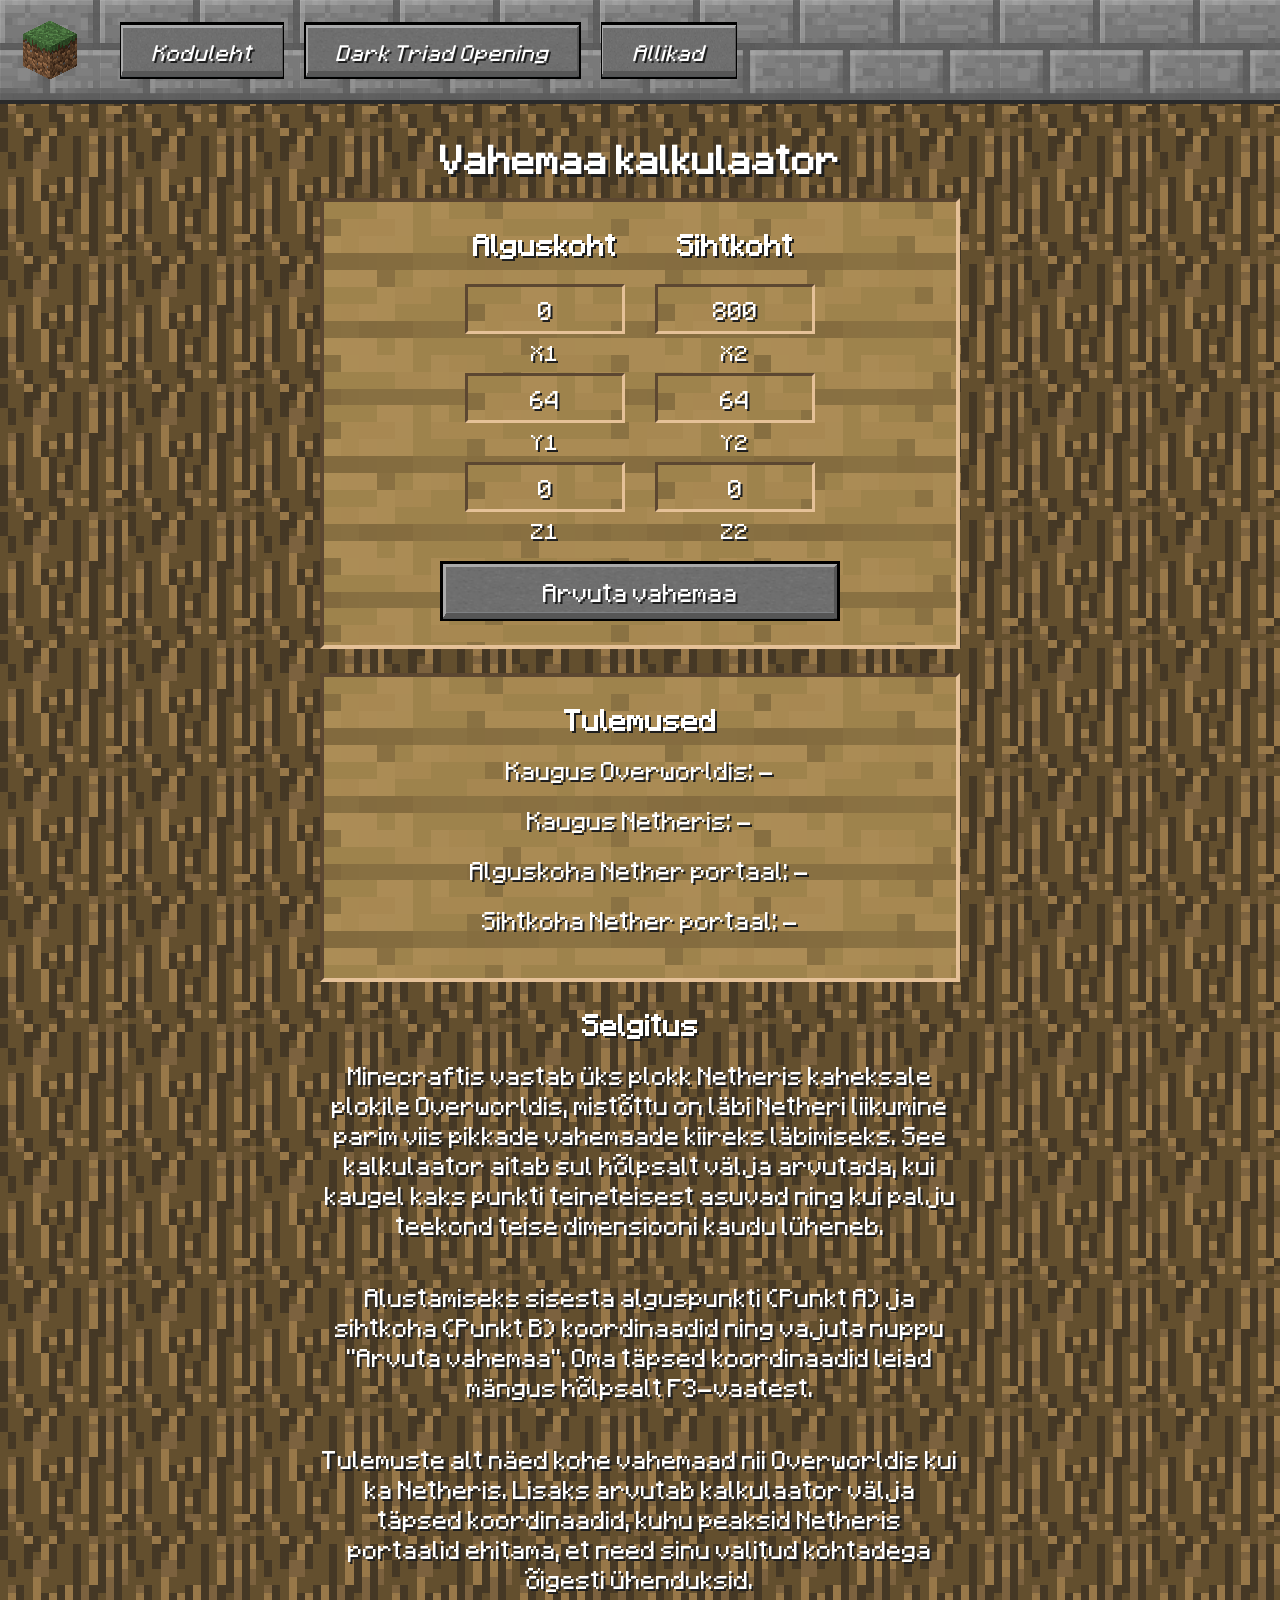
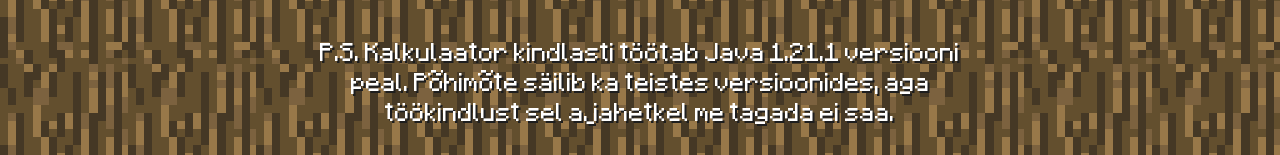
<file: vaheleht_2/vaheleht2.html>
<!DOCTYPE html>

<!-- Määrab, et lehe põhikeel on eesti keel (aitab brauseril ja ekraanilugejatel teksti õigesti mõista) -->
<html lang="et">

<head>
    <!-- Tähemärkide kodeering, et täpitähed (õ, ä, ö, ü) kuvataks korrektselt -->
    <meta charset="UTF-8">
    <!-- Kohandab lehe laiuse vastavalt seadme ekraanile (vajalik, et telefonivaade töötaks) -->
    <meta name="viewport" content="width=device-width, initial-scale=1.0">
    <title>Vahemaa Kalkulaator</title>
    <!-- Brauseri vahelehe (tab'i) väike ikoon -->
    <link rel="icon" type="image/x-icon" href="../pildid/ikoon.png">
    <!-- Ühendab selle HTML-faili kujundusfailiga (CSS) -->
    <link rel="stylesheet" href="vaheleht2.css">
    <link rel="stylesheet" href="../kylgriba.css">
</head>

<body>
    <header class="header_taust">
        <!-- Logo plokk, millele JavaScript lisab klikkimisel külgriba avamise/sulgemise funktsiooni (id="menüü_nupp") -->
        <div class="logo" id="menüü_nupp"> </div>
        <nav class="nav-ala">
            <!-- "../" viitab ühe kausta võrra ülespoole liikumisele -->
            <a class="link" href="../pealeht.html">Koduleht</a>
            <a class="link" href="../vaheleht_1/vaheleht.1.html">Dark Triad Opening</a>
            <a class="link" href="../allikad.html">Allikad</a>
        </nav>
    </header>

    <!-- Lehekülje põhisisu konteiner (hoiab külgriba ja sisuala kõrvuti) -->
    <div class="lehe_sisu">
        <!-- Peidetav külgriba (id="kylgriba" abil muudab JavaScript selle nähtavaks) -->
        <aside id="kylgriba" class="kylgriba">
            <nav>
                <ul>
                    <!-- Ankur-lingid (#nimi): viivad vajutades otse samal lehel asuva vastava id-ga pealkirjani -->
                    <li><a class="kylg_link" href="#kalkulaator">Kalkulaator</a></li>
                    <li><a class="kylg_link" href="#selgitus">Selgitus</a></li>
                </ul>
            </nav>
        </aside>

        <main class="sisu">
            <!-- id="kalkulaator" on sihtpunkt külgriba lingile href="#kalkulaator" -->
            <h1 id="kalkulaator">Vahemaa kalkulaator</h1>

            <div class="kaart vorm-osa">
                <!-- onsubmit="return false;" keelab vormil lehte uuesti laadida, kui vajutatakse Enter-klahvi -->
                <form id="kalkulaatorVorm" onsubmit="return false;">
                    <div class="punktid-rida">
                        <!-- Punkt A (Alguskoht) -->
                        <div class="punktid-tulp">
                            <h2>Alguskoht</h2>
                            <div class="input-rida">
                                <!-- type="number" lubab sisestada ainult numbreid; id="x1" kaudu loeb JavaScript sisestatud väärtuse -->
                                <input type="number" id="x1" class="mc-input" placeholder="X1" value="0">
                                <!-- for="x1" seob sildi sisendväljaga (sildile klikkides aktiveerub vastav kast) -->
                                <label for="x1">X1</label>
                            </div>
                            <div class="input-rida">
                                <input type="number" id="y1" class="mc-input" placeholder="Y1" value="64">
                                <label for="y1">Y1</label>
                            </div>
                            <div class="input-rida">   
                                <input type="number" id="z1" class="mc-input" placeholder="Z1" value="0">
                                <label for="z1">Z1</label>
                            </div>
                        </div>
                        
                        <!-- Punkt B (Sihtkoht) -->
                        <div class="punktid-tulp">
                            <h2>Sihtkoht</h2>
                            <div class="input-rida">
                                <input type="number" id="x2" class="mc-input" placeholder="X2" value="800">
                                <label for="x2">X2</label>
                            </div>
                            <div class="input-rida">
                                <input type="number" id="y2" class="mc-input" placeholder="Y2" value="64">
                                <label for="y2">Y2</label>
                            </div>
                            <div class="input-rida">
                                <input type="number" id="z2" class="mc-input" placeholder="Z2" value="0">
                                <label for="z2">Z2</label>
                            </div>
                        </div>
                    </div>

                    <div class="nupp-konteiner">
                        <!-- type="button" tagab, et nupp ei saadaks vormi ära ega värskendaks lehte, vaid käivitaks ainult JavaScripti -->
                        <button type="button" id="arvutaNupp" class="nupp">Arvuta vahemaa</button>
                    </div>

                </form>
            </div>

            <div class="kaart tulemused-osa">
                <h2>Tulemused</h2>
                <!-- <span> on tekstisisene kohatäitja: JavaScript asendab kriipsu ("-") arvutatud tulemusega vastava id järgi -->
                <p>Kaugus Overworldis: <span id="overworldKaugus">-</span></p>
                <p>Kaugus Netheris: <span id="netherKaugus">-</span></p>
                
                <!-- Nende lõikude kogu teksti kirjutab JavaScript arvutamisel üle -->
                <p id="netherA">Alguskoha Nether portaal: -</p>
                <p id="netherB">Sihtkoha Nether portaal: -</p>
                
                <!-- Siia lisab JavaScript dünaamiliselt teksti võidetud plokkide kohta -->
                <p id="kokkuhoidTekst"></p>
            </div>

            <!-- id="selgitus" on sihtpunkt külgriba lingile href="#selgitus" -->
            <h2 id="selgitus">Selgitus</h2>

            <p>Minecraftis vastab üks plokk Netheris kaheksale plokile Overworldis, mistõttu on läbi Netheri liikumine parim viis pikkade vahemaade kiireks läbimiseks. See kalkulaator aitab sul hõlpsalt välja arvutada, kui kaugel kaks punkti teineteisest asuvad ning kui palju teekond teise dimensiooni kaudu lüheneb. </p>
            <br>
            <p>Alustamiseks sisesta alguspunkti (Punkt A) ja sihtkoha (Punkt B) koordinaadid ning vajuta nuppu "Arvuta vahemaa". Oma täpsed koordinaadid leiad mängus hõlpsalt F3-vaatest. </p>
            <br>
            <p>Tulemuste alt näed kohe vahemaad nii Overworldis kui ka Netheris. Lisaks arvutab kalkulaator välja täpsed koordinaadid, kuhu peaksid Netheris portaalid ehitama, et need sinu valitud kohtadega õigesti ühenduksid. </p>
            <br>
            <p> P.S. Kalkulaator kindlasti töötab Java 1.21.1 versiooni peal. Põhimõte säilib ka teistes versioonides, aga töökindlust sel ajahetkel me tagada ei saa. </p>
        </main>

        <!-- Skript laetakse lehe lõpus, et kõik ülalolevad HTML-elemendid (inputid, nupud) oleksid enne käivitamist juba olemas -->
        <script src="kalkulaator.js"></script>
        <script src="../kylgriba.js"></script>
    </div>

</body>

</html>
</file>
<file: pealeht.css>
/* ====================================================================================
   1. ROOT-MUUTUJAD, LÄHTESTAMINE (RESET) JA ÜLDSTIILID
   ================================================================================
   See sektsioon määrab lehe üldised baasväärtused, fondid, värvimuutujad ja nullib
   brauseri vaikimisi varud (margin/padding).
   ================================================================================ */

/* Imporditakse Minecrafti stiilis kirjatüüp kohalikust fondifailist */
@font-face {
    font-family: "Minecraft";
    src: url("minecraft.ttf");
    font-weight: normal;
    font-style: normal;
}

/* CSS-muutujad kogu veebilehe värvide ja mõõtude jaoks */
:root {
    --text-color: #dddddd;          /* Põhiteksti hele hall värv */
    --heading-color: #2da32d;       /* Pealkirjade ja nuppude roheline värv */
    --accent-color: #7cfc00;        /* Esiletõstetud teksti ere roheline toon */
    --link-color: #80c0ff;          /* Jaluse linkide helesinine värv */
    --white: #ffffff;               /* Puhas valge värv tekstidele */
    --shadow-color: #1e1e1e;        /* Tekstivarjude tume toon */

    --default-font: "Minecraft", sans-serif;
    --standart-gap: 10px;
    --standart-font-size: 18px;
    --top-offset: 170px;
    --button-width: 400px;
    --button-height: 60px;
    --header-height: 104px;         /* Päise kõrgus: 100px kivimüür + 4px alumine ääris */
    --mobile-header-height: 74px;   /* Kitsama ekraani päise kõrgus */
}

/* Üldine nullimine ja kastikujundus */
* {
    margin: 0;
    padding: 0;
    box-sizing: border-box;
    text-shadow: 2px 2px 0px var(--shadow-color);
}

/* Kogu dokumendi taust ja baasfont */
html {
    font-family: var(--default-font);
    color: var(--text-color);
    background: url("pildid/kivi.jpg") repeat 0 0 / 128px 128px;
    image-rendering: pixelated;
}

/* Vertikaalne paigutus, mis hoiab jaluse allservas */
body {
    min-height: 100vh;
    display: flex;
    flex-direction: column;
    position: relative;
    padding-bottom: 90px;
}

a {
    text-decoration: none;
    color: var(--heading-color);
}


/* ====================================================================================
   2. KORDUVATE ELEMENTIDE VORMISTUS (NUPUD)
   ================================================================================ */

/* Standardne Minecrafti stiilis nupp */
.nupp {
    display: flex;
    align-items: center;
    justify-content: center;
    width: var(--button-width);
    height: var(--button-height);
    border: none;
    font-size: var(--standart-font-size);
    color: var(--heading-color);
    background: url("pildid/nupp.png") no-repeat center / 100% 100%;
    cursor: pointer;
}

/* Kerge heleduse tõus hiirega nupu kohal liikudes */
.nupp:hover {
    filter: brightness(1.1);
}


/* ====================================================================================
   3. PEALEHE PÄIS (pealeht.html)
   ================================================================================ */

/* Pealehe murutaustaga päis (ei rakendu .header_taust päisele) */
header:not(.header_taust) {
    display: flex;
    align-items: center;
    justify-content: center;
    min-height: 140px;
    padding: 20px;
    border-bottom: 4px solid #2b2b2b;
    background: url("pildid/muru.png") repeat-x 0 0 / auto 100%;
}

h1 {
    font-size: 32px;
    color: var(--white);
    text-shadow: 3px 3px 0px var(--shadow-color);
}

b {
    color: var(--accent-color);
}


/* ====================================================================================
   5. ALLIKATE LEHE SISU (allikad.html)
   ================================================================================ */

/* Allikate loetelu põhikonteiner */
.allikate-sisu {
    margin-top: var(--header-height);   /* Jätab ruumi fikseeritud päisele */
    line-height: 1.6;
    display: flex;
    flex-direction: column;
    gap: 28px;
    padding: 30px 24px;
    max-width: 900px;
}

/* Ühe teema allikate grupp */
.allika-plokk {
    display: flex;
    flex-direction: column;
    gap: 12px;
}

/* Teema pealkiri/ankur-link */
.leht {
    display: inline-block;
    width: fit-content;
    text-decoration: underline;
    font-size: var(--standart-font-size);
    color: var(--heading-color);
    scroll-margin-top: calc(var(--header-height) + 16px);
}

.leht:hover {
    filter: brightness(1.15);
}

/* Individuaalsed allikaread */
.allika-plokk .link {
    padding-left: 16px;
    font-size: var(--standart-font-size);
    line-height: 1.6;
    color: var(--white);
}

.allika-plokk .link a {
    color: var(--link-color);
    text-decoration: underline;
    text-underline-offset: 3px;
    overflow-wrap: anywhere;
}

.allika-plokk .link a:hover {
    filter: brightness(1.15);
}


/* ====================================================================================
   6. PEALEHE SISU JA PAIGUTUS (pealeht.html)
   ================================================================================ */

/* Pealehe kolm peamist plokki samal vertikaalsel joonel */
.tutorial,
.otsing input,
.muudatused {
    position: absolute;
    top: var(--top-offset);
}

/* Otsingu sisendväli paremal servas */
.otsing input {
    right: 20px;
    padding-left: 10px;
    color: var(--white);
    font-family: var(--default-font);
    font-size: var(--standart-font-size);
    cursor: text;
}

.otsing input::placeholder {
    color: rgb(197, 196, 196);
    font-family: var(--default-font);
    font-size: var(--standart-font-size);
}

/* Õpetuste nimekiri vasakul servas */
.tutorial {
    left: 20px;
}

.tutorial ul,
.muudatused,
.muudatused ul {
    display: flex;
    flex-direction: column;
    gap: var(--standart-gap);
    list-style: none;
}

/* Keskel asuv viimaste muudatuste plokk */
.muudatused {
    left: 50%;
    transform: translateX(-50%);
    align-items: center;
}

.muudatused ul {
    align-items: center;
    width: 100%;
}

.muudatused li.nupp {
    padding: 0 15px;
}

/* Pikemate commit-sõnumite kärpimine kolmikpunktiga, et need nupust välja ei ulatuks */
.muudatused li.nupp a {
    color: var(--white);
    width: 100%;
    height: 100%;
    display: flex;
    align-items: center;
    justify-content: center;
    white-space: nowrap;
    overflow: hidden;
    text-overflow: ellipsis;
    padding: 0 15px;
}

/* Laadimis- ja veateate stiil muudatuste nimekirjas */
.muudatused li.nupp.laeb {
    color: #f2f2f2;
    font-style: italic;
}

/* Allikate nupp vasakus allnurgas */
.allikad {
    position: absolute;
    bottom: 20px;
    left: 20px;
    display: flex;
}


/* ====================================================================================
   7. JALUS (FOOTER)
   ================================================================================ */

/* Fikseeritud jalus paremas allnurgas */
footer {
    position: fixed;
    bottom: 20px;
    right: 20px;
    font-size: var(--standart-font-size);
}

.nav_lingid {
    display: flex;
    gap: 2em;
}

footer a {
    color: var(--link-color);
}

footer a:hover {
    text-decoration: underline;
}


/* ====================================================================================
   8. RESPONSIIVNE DISAIN (MOBIIL JA KITSAD EKRAANID)
   ================================================================================ */

/* Kitsamatel ekraanidel läheb paigutus absoluutselt positsioneeritult üle voogavaks */
@media screen and (max-width: 1100px) {
    header:not(.header_taust) {
        flex-direction: column;
        min-height: auto;
    }

    .tutorial,
    .otsing,
    .otsing input,
    .muudatused,
    .allikad,
    footer {
        position: static;
        transform: none;
        width: 100%;
        display: flex;
        flex-direction: column;
        align-items: center;
        margin: 10px 0;
    }

    .tutorial .nupp,
    .otsing input,
    .muudatused .nupp,
    .allikad .nupp {
        font-size: 14px;
        width: 90vw;
        max-width: var(--button-width);
    }

    .tutorial a,
    .tutorial li a {
        font-size: 14px;
    }

    .tutorial,
    .otsing {
        margin-bottom: 20px;
    }
}
</file>
<file: kylgriba.css>
/* ====================================================================================
   ÜHINE PÄIS (HEADER), NAVIGATSIOON JA KÜLGRIBA
   ================================================================================ */

/* Lisab kõigile elementidele terava 2px nihkega tekstivarju, et tekst eristuks kirjust taustast */
* {
    text-shadow: 2px 2px 0px #1e1e1e;
}

/* Jätab ankur-lingiga liikumisel pealkirjade kohale fikseeritud päise + lisaruumi jagu puhvrit */
h2,
h3 {
    scroll-margin-top: calc(var(--header-height, 104px) + 16px);
}

/* Lülitab sisse sujuva kerimise lehesiseste ankurlinkide vahel liikumisel */
html {
    scroll-behavior: smooth;
}

/* Fikseeritud päis, mis püsib ekraani ülaservas ja kordab kivimüüri taustapilti horisontaalselt */
.header_taust {
    position: fixed;
    top: 0;
    left: 0;
    width: 100%;
    z-index: 30; /* Kõrgem kiht kui külgribal, et päis jääks alati peale */
    height: var(--header-height, 104px);
    padding: 0 20px;
    border-bottom: 4px solid #2b2b2b; /* Tume alumine ääris eraldamaks päist sisust */
    background-image: var(--img-kivim, url("pildid/kivim.jpg"));
    background-repeat: repeat-x;
    background-position: top left;
    background-size: 100px 100px;
    image-rendering: pixelated; /* Säilitab piksligraafika teravuse skaleerimisel */
    display: flex;
    align-items: center;
    gap: 40px; /* Vahe logo ja navigeerimisnuppude vahel */
}

/* Vasakul asuv ikoon/logo, millele JavaScript seob külgriba avamise ja sulgemise */
.logo {
    background: var(--img-ikoon, url("pildid/ikoon.png")) no-repeat center / contain;
    height: 60px;
    width: 60px;
    flex-shrink: 0; /* Ei lase logol kitsas ruumis kokku suruda */
    cursor: pointer;
}

/* Peamiste navigeerimislinkide konteiner päises */
.nav-ala {
    display: flex;
    align-items: center;
    flex-wrap: wrap; /* Lubab nuppudel vajadusel uuele reale murduda */
    gap: 20px;
    min-width: 0; /* Aitab flex-elemendil vajadusel õigesti kokku tõmbuda */
}

/* Päises olevad nupuna kujundatud lingid */
.nav-ala .link {
    display: inline-flex;
    align-items: center;
    justify-content: center;
    width: auto;
    height: auto;
    color: var(--white, #ffffff);
    text-decoration: none;
    font-style: italic;
    font-size: 18px;
    padding: 16px 32px;
    text-align: center;
    white-space: nowrap; /* Hoiab nupu teksti ühel real */
    background: var(--img-nupp, url("pildid/nupp.png")) no-repeat center / 100% 100%; /* Venitab nupupildi täpselt nupu mõõtu */
    cursor: pointer;
    border: none;
}

/* Kerge heleduse suurendamine hiirekursoriga nupu peale liikudes */
.nav-ala .link:hover {
    filter: brightness(1.1);
}

/* Külgriba — algolekus peidetud vasakule (-230px) ja kerib vertikaalselt vaid vajadusel */
.kylgriba {
    position: fixed;
    top: var(--header-height, 104px);
    left: 0;
    height: calc(100vh - var(--header-height, 104px));
    max-height: calc(100dvh - var(--header-height, 104px)); /* Arvestab dünaamilist vaateakna kõrgust mobiilis */
    z-index: 20;
    width: 230px;
    background-image: var(--img-kivim, url("pildid/kivim.jpg"));
    background-repeat: repeat; /* Kordab tausta nii horisontaalselt kui ka vertikaalselt */
    background-position: top left;
    background-size: 100px 100px;
    image-rendering: pixelated;
    border-right: 4px solid #2b2b2b;
    padding: 30px 20px;
    flex-shrink: 0;
    margin-left: -230px; /* Peidab külgriba ekraani vasakust servast välja */
    overflow-y: auto;
    overflow-x: hidden;
    -webkit-overflow-scrolling: touch; /* Sujuv kerimine iOS-i seadmetes */
    transition: margin-left 0.3s ease-in-out; /* Sujuv sisse- ja väljaliugemise animatsioon */
}

/* Kui JavaScript lisab "active" klassi, libiseb külgriba nähtavale */
.kylgriba.active {
    margin-left: 0;
}

/* Külgriba linkide vertikaalne loend */
.kylgriba ul {
    list-style-type: none;
    display: flex;
    flex-direction: column;
    align-items: center;
    padding-left: 5px;
    gap: 30px;
}

.kylgriba li {
    width: 100%;
    text-align: center;
}

/* Külgriba sees olevad nupulingid */
.kylg_link {
    display: block;
    width: 100%;
    height: auto;
    color: var(--white, #ffffff);
    text-decoration: none;
    font-size: 18px;
    padding: 12px 10px;
    word-break: break-word; /* Murrab pikad sõnad, et need ribast välja ei ulatuks */
    background: var(--img-nupp, url("pildid/nupp.png")) no-repeat center / 100% 100%;
    cursor: pointer;
    border: none;
}

.kylg_link:hover {
    filter: brightness(1.1);
}


/* ====================================================================================
   PÄISE JA KÜLGRIBA RESPONSIIVSUS
   ================================================================================ */

/* Tahvel / keskmine ekraan rõhtpaigutuses (välistab madala telefoni landscape-vaate) */
@media screen and (max-width: 1100px) and (min-width: 769px) and (min-height: 501px) and (orientation: landscape) {
    /* Paigutab päise elemendid üksteise alla ja lubab taustal mitmel real korduda */
    .header_taust {
        flex-direction: column;
        height: auto;
        padding: 15px 20px;
        gap: 15px;
        background-repeat: repeat;
    }

    /* Nihutab külgriba allapoole, et see ei kattuks kõrgemaks muutunud päisega */
    .kylgriba {
        top: 190px;
        height: calc(100vh - 190px);
        max-height: calc(100dvh - 190px);
    }

    .nav-ala {
        justify-content: center;
        gap: 10px;
    }

    .nav-ala .link {
        width: 90vw;
        max-width: var(--button-width, 400px);
        font-size: 16px;
    }

    .kylg_link {
        font-size: 14px;
        word-break: normal;
        overflow-wrap: normal;
    }
}

/* Telefonid (püst- ja rõhtpaigutus) ning väga madalad ekraanid */
@media (max-width: 768px), (orientation: portrait), ((max-height: 500px) and (orientation: landscape)) {
    /* Takistab kogu lehe horisontaalset loksumist kitsal ekraanil */
    html,
    body {
        overflow-x: hidden;
    }

    /* Kompaktsem päis mobiilivaates */
    .header_taust {
        height: var(--mobile-header-height, 74px);
        padding: 10px 12px;
        gap: 12px;
    }

    .logo {
        height: 44px;
        width: 44px;
    }

    /* Muudab päise navigeerimise üherealiseks horisontaalselt keritavaks ribaks */
    .nav-ala {
        flex: 1;
        min-width: 0;
        gap: 8px;
        flex-wrap: nowrap;
        overflow-x: auto;
        overflow-y: hidden;
        -webkit-overflow-scrolling: touch;
        scrollbar-width: none; /* Peidab kerimisriba Firefoxis */
    }

    /* Peidab kerimisriba Chrome'is, Safaris ja teistes WebKiti brauserites */
    .nav-ala::-webkit-scrollbar {
        display: none;
    }

    .nav-ala .link {
        flex-shrink: 0;
        font-size: 14px;
        padding: 8px 12px;
    }

    /* Kitsam ja lühema nihkega (-140px) külgriba mobiilseadmetele */
    .kylgriba {
        top: var(--mobile-header-height, 74px);
        height: calc(100vh - var(--mobile-header-height, 74px));
        max-height: calc(100dvh - var(--mobile-header-height, 74px));
        width: 140px;
        margin-left: -140px;
        padding: 10px 8px;
    }

    .kylg_link {
        font-size: 14px;
        padding: 12px 6px;
    }
}
</file>
<file: stiil.css>
@font-face {
    font-family: "Minecraft";
    src: url("minecraft.ttf");
    font-weight: normal;
    font-style: normal;
}

* {
    box-sizing: border-box;
}

body {
    margin: 0;
    font-family: "Minecraft", monospace;
    font-size: 16px;
    line-height: 1.6;
    color: #f5f5f5;
    background-color: #333333;
}

.leht {
    display: flex;
    min-height: 100vh;
    background-image: url("vaheleht_2/pildid/cobblestone.png");
    background-repeat: repeat;
    background-size: 160px 160px;
    background-position: left top;
    image-rendering: pixelated;
}

.sammas {
    width: 15%;
}

.parem {
    width: 85%;
    min-width: 0;
}

.riba {
    height: 80px;
}

.sisu {
    background-image: url("vaheleht_2/pildid/brick.png");
    background-repeat: repeat;
    background-size: 160px 160px;
    padding: 32px;
}

.tekst {
    max-width: 1000px;
    overflow-wrap: break-word;
    margin: 0 auto;
    padding: 32px;
    background-color: rgba(0, 0, 0, 0.82);
}

h2 {
    font-size: 24px;
    margin: 40px 0 20px;
}

h2:first-child {
    margin-top: 0;
}

h3 {
    font-size: 20px;
    margin: 28px 0 16px;
}

p {
    margin: 0 0 20px;
}

a:hover {
    color: white;
}

.nupp-grupp {
    display: flex;
    flex-direction: column;
    align-items: flex-start;
    gap: 16px;
    margin-top: 20px;
}

.nupp {
    display: inline-flex;
    align-items: center;
    justify-content: center;
    min-width: 220px;
    max-width: 400px;
    height: 60px;
    padding: 12px 24px;
    border: none;
    text-decoration: none;
    font-family: "Minecraft", monospace;
    font-size: 18px;
    color: #ffffff;
    text-shadow: 2px 2px 0px #1e1e1e;
    background: url("vaheleht_2/pildid/nupp.png") no-repeat center / 100% 100%;
    image-rendering: pixelated;
    cursor: pointer;
}

.nupp:hover {
    filter: brightness(1.1);
}

@media (max-width: 600px) {
    .sammas { width: 12%; }
    .parem { width: 88%; }
    .riba { height: 48px; }
    .sisu { padding: 12px; }
    .tekst { padding: 16px; }
}
</file>
<file: vaheleht2.css>
/* ====================================================================================
1. ROOT-MUUTUJAD, LÄHTESTAMINE (RESET) JA ÜLDSTIILID
   ================================================================================    
   Ühtlustatud failiga 1.css: määrab lehe baasväärtused, fondid, värvimuutujad ja 
   nullib brauseri vaikimisi varud.
   ================================================================================ */

/* Laeb internetist alla Minecrafti stiilis kirjatüübi */
@import url('https://fonts.cdnfonts.com/css/minecraft-3');

/* :root on "mälu" ehk muutujate kogum. Kui muudad värvi või suurust siin, 
   muutub see automaatselt igal pool lehel, kus seda muutujat (var(...)) kasutatakse */
:root {
    --text-color: #ffffff;          /* Põhiteksti valge värv */
    --heading-color: #ffffff;       /* Pealkirjade ja nuppude valge värv */
    --accent-color: #ffffff;        /* Esiletõstetud teksti valge värv */
    --link-color: #80c0ff;          /* Sisulinkide helesinine värv */
    --white: #ffffff;               /* Puhas valge värv tekstidele */
    --shadow-color: #1e1e1e;        /* Tekstivarjude tume toon */
    --border-block-color: #e1f3fa;  /* Kaartide/plokkide abivärv */

    --default-font: 'Minecraft', sans-serif; /* Vaikimisi kirjatüüp */
    --standart-gap: 10px;           /* Standardne vahe elementide vahel */
    --standart-font-size: 20px;     /* Standardne teksti suurus */
    --button-width: 400px;          /* Standardne nupu laius */
    --button-height: 60px;          /* Standardne nupu kõrgus */
}

/* Tärn (*) tähendab "absoluutselt kõik elemendid lehel" */
* {
    margin: 0;                      /* Eemaldab brauseri vaikimisi välisvahed */
    padding: 0;                     /* Eemaldab brauseri vaikimisi sisevahed */
    box-sizing: border-box;         /* Hoiab äärised ja sisevahed elemendi määratud laiuse sees, et kastid ei läheks laiemaks */
    font-family: var(--default-font);
    text-shadow: 2px 2px 0px var(--shadow-color); /* Lisab igale tekstile tumeda varju (2px paremale, 2px alla) */
}

/* HTML elemendi seadistused: kogu lehe taust ja kerimise käitumine */
html {
    font-family: var(--default-font);
    color: var(--text-color);
    min-height: 100%;
    /* Lühikirje: taustapilt | kordub igas suunas | algab nurgast 0 0 | ühe ruudu suurus 128x128px */
    background: url('pildid/tammekoor.png') repeat 0 0 / 128px 128px;
    image-rendering: pixelated;     /* Hoiab pikslid teravana ega lase brauseril pilti uduseks siluda */
    scroll-behavior: smooth;        /* Paneb lehe sujuvalt kerima, kui vajutad ankur-lingile (nt #selgitus) */
}

/* Keha (body) seadistused */
body {
    min-height: 100vh;              /* 100vh = 100% ekraani nähtavast kõrgusest (Viewport Height) */
    display: flex;                  /* Flexbox paigutus: lubab sisu lihtsalt üksteise alla või kõrvale laduda */
    flex-direction: column;         /* Laob peamised plokid (päis ja sisu) üksteise alla veergu */
    position: relative;
}

/* Üldine lingi (<a>), esiletõstetud teksti (<b>) ja lõigu (<p>) stiil */
a {
    text-decoration: none;          /* Eemaldab linkide alt vaikimisi allajoonimise */
    color: var(--heading-color);
}

b {
    color: var(--accent-color);
}

/* Selgituse tekst: võrdselt sildi (.kaart) laiusega otse selle all ja keskel */
p {
    width: 100%;
    max-width: 640px;               /* Piirab teksti laiuse täpselt sama laiaks nagu sildikast */
    margin: 20px auto 0 auto;       /* "auto" vasakul ja paremal lükkab tekstiploki täpselt ekraani keskele */
    font-size: var(--standart-font-size);
    color: var(--text-color);
    text-align: center;
    line-height: 1.5;               /* Ridade vahekaugus (1.5x fondi suurus), et teksti oleks mugavam lugeda */
}


/* ====================================================================================
2. KORDUVATE ELEMENTIDE VORMISTUS (NUPUD JA SISENDVÄLJAD)
   ================================================================================ */

/* Ühtne nupu stiil */
.nupp {
    display: flex;
    align-items: center;            /* Joondab teksti nupu sees vertikaalselt keskele */
    justify-content: center;        /* Joondab teksti nupu sees horisontaalselt keskele */
    margin: 0 auto;
    width: 100%;
    max-width: var(--button-width);
    min-height: var(--button-height);
    padding: 12px 24px;
    border: none;
    border-radius: 0;
    font-size: var(--standart-font-size);
    color: var(--heading-color);
    /* Venitab nupu taustapildi täpselt 100% laiuseks ja 100% kõrguseks vastavalt nupu suurusele */
    background: url("pildid/nupp.png") no-repeat center / 100% 100%;
    cursor: pointer;                /* Muudab hiirekursori nupu kohal käekujuliseks */
}

/* :hover rakendub siis, kui viid hiirekursori nupu peale */
.nupp:hover {
    filter: brightness(1.1);        /* Teeb nupu pildi 10% heledamaks */
}

/* :active rakendub sel hetkel, kui nuppu alla vajutad */
.nupp:active {
    filter: brightness(0.95);       /* Teeb nupu vajutuse hetkel 5% tumedamaks */
}

/* Sisendväljad (Minecrafti sildi taustaga, ilma numbri-noolteta) */
.mc-input {
    width: 100%;
    max-width: 160px;
    padding: 8px 12px;
    font-size: var(--standart-font-size);
    color: var(--white);
    text-align: center;
    background-image: url("pildid/silt.png");
    background-repeat: repeat;
    background-position: top left;
    background-size: auto;
    image-rendering: pixelated;
    border: 3px solid;
    /* Neli värvi järjekorras: ülemine, parem, alumine, vasak (tekitab 3D sügavuse efekti) */
    border-color: #5c4731 #e5c198 #e5c198 #5c4731;
    outline: none;                  /* Eemaldab brauseri sinise/valge raami kasti ümbert klikkimisel */
    -moz-appearance: textfield;     /* Peidab numbrivälja üles-alla nooled Firefoxis */
    appearance: textfield;
}

/* Peidab numbrivälja üles-alla nooled Chrome'is, Edge'is ja Safaris */
.mc-input::-webkit-outer-spin-button,
.mc-input::-webkit-inner-spin-button {
    -webkit-appearance: none;
    margin: 0;
}

/* ::placeholder muudab vihjeteksti välimust enne, kui kasutaja midagi kasti kirjutab */
.mc-input::placeholder {
    color: rgb(197, 196, 196);
    font-size: 16px;
}

/* :focus rakendub siis, kui kast on aktiivne (kasutaja kirjutab sinna sisse) */
.mc-input:focus {
    filter: brightness(1.1);
    border-color: var(--white) #000000 #000000 var(--white); /* Vahetab 3D-raami värvid ringi */
}


/* ====================================================================================
3. PÄIS (HEADER) JA NAVIGATSIOON
   ================================================================================ */

.header_taust {
    height: 104px;                  /* 100px kivimüüri rida + 4px alumine äärisjoon ilma tühja vaheta */
    padding: 0 20px;
    border-bottom: 4px solid #2b2b2b;
    background-image: url("pildid/kivim.jpg");
    background-repeat: repeat-x;    /* Kordab taustapilti ainult horisontaalselt (vasakult paremale) */
    background-position: top left;
    background-size: 100px 100px;
    image-rendering: pixelated;
    display: flex;                  /* Paigutab logo ja lingid kõrvuti ühele reale */
    align-items: center;            /* Joondab logo ja lingid vertikaalselt rea keskele */
    gap: 40px;                      /* Jätab logo ja linkide vahele 40px ruumi */
}

.logo {
    background: url("pildid/ikoon.png") no-repeat center / contain; /* "contain" mahutab terve ikooni kasti sisse ilma lõikamata */
    height: 60px;
    width: 60px;
    flex-shrink: 0;                 /* Keelab logol kitsal ekraanil väiksemaks kokku suruda */
}

/* Keskmine veerg ehk linkide ala */
.nav-ala {
    display: flex;
    align-items: center;
    flex-wrap: wrap;                /* Lubab linkidel vajadusel järgmisele reale murduda */
    gap: 20px;
}

.link {
    display: inline-flex;
    align-items: center;
    justify-content: center;
    color: var(--heading-color);
    text-decoration: none;
    font-size: 18px;
    padding: 12px 24px;
    text-align: center;
    white-space: nowrap;            /* Keelab nupu tekstil mitmele reale murduda */
    background: url("pildid/nupp.png") no-repeat center / 100% 100%;
    cursor: pointer;
    border: none;
}

.link:hover {
    filter: brightness(1.1);
}


/* ====================================================================================
4. LEHE PÕHIOSA JA KÜLGRIBA
   ================================================================================ */

.lehe_sisu {
    display: flex;                  /* Paigutab külgriba ja põhisisu kõrvuti */
    flex: 1;                        /* Venitab sisuala nii, et see täidaks kogu vaba ruumi päise all */
    min-height: calc(100vh - 104px);/* Arvutab kõrguse: terve ekraan miinus 104px päis */
}

/* Külgriba */
.kylgriba {
    width: 220px;
    background-image: url("pildid/kivim.jpg");
    background-repeat: repeat;
    background-position: top left;
    background-size: 100px 100px;
    image-rendering: pixelated;
    border-right: 4px solid #2b2b2b;
    padding: 30px 20px;
    flex-shrink: 0;                 /* Hoiab külgriba laiuse alati kindlalt 220px peal */
    margin-left: -220px;            /* Nihutab külgriba täpselt oma laiuse võrra vasakule ekraanilt välja (peitu) */
    transition: margin-left 0.3s ease-in-out; /* Teeb menüü välja libisemise sujuvaks (kestab 0.3 sekundit) */
}

/* Kui JavaScript lisab elemendile klassi 'active', muutub vasak nihe 0-ks ja menüü libiseb nähtavale */
.kylgriba.active {
    margin-left: 0;
}

.kylgriba ul {
    list-style-type: none;          /* Eemaldab nimekirja eest täpikesed */
    display: flex;
    flex-direction: column;         /* Laob menüülingid üksteise alla */
    align-items: center;
    gap: 30px;
}

.kylgriba li {
    width: 100%;
    text-align: center;
}

.kylg_link {
    display: block;
    width: 100%;
    color: var(--white);
    text-decoration: none;
    font-size: 18px;
    padding: 12px 10px;
    word-break: break-word;         /* Murrab liiga pika sõna poolitusega uuele reale, et see ei läheks nupust välja */
    background: url("pildid/nupp.png") no-repeat center / 100% 100%;
    cursor: pointer;
    border: none;
}

.kylg_link:hover {
    filter: brightness(1.1);
}


/* ====================================================================================
5. SISUALA, PEALKIRJAD JA SILDI KAARDID
   ================================================================================ */

.sisu {
    flex: 1;                        /* Võtab enda alla kogu ülejäänud laiuse külgriba kõrval */
    width: 100%;
    padding: 30px 24px;
    max-width: 1100px;
    margin: 0 auto;
}

h1 {
    font-size: 32px;
    margin-bottom: 20px;
    text-align: center;
    color: var(--white);
    text-shadow: 3px 3px 0px var(--shadow-color);
    scroll-margin-top: 20px;        /* Jätab ankur-lingiga (#kalkulaator) pealkirjani hüpates 20px ruumi üles serva */
}

h2 {
    font-size: 24px;
    margin-bottom: 15px;
    color: var(--heading-color);
    text-align: center;
    scroll-margin-top: 20px;        /* Jätab ankur-lingiga (#selgitus) pealkirjani hüpates 20px ruumi üles serva */
}

/* Sildi kast: samasugune puittekstuur ja raam nagu sisendkastidel, fikseeritud proportsiooniga */
.kaart {
    width: 100%;
    max-width: 640px;               /* Täpselt 5x128px taustaruudustikust, et ei veniks laial ekraanil */
    margin: 0 auto 24px auto;       /* Keskele joondatud, allpool on 24px vahe järgmise elemendiga */
    padding: 24px;
    background-image: url("pildid/silt.png");
    background-repeat: repeat;
    background-position: top left;
    background-size: auto;
    image-rendering: pixelated;
    border: 4px solid;
    border-color: #5c4731 #e5c198 #e5c198 #5c4731;
    border-radius: 0;
    color: var(--white);
}

.punktid-rida {
    display: flex;
    flex-direction: row;            /* Paigutab Alguskoha ja Sihtkoha tulbad kõrvuti */
    flex-wrap: wrap;                /* Kui ekraan on kitsas, kukub teine tulp automaatselt esimese alla */
    gap: 30px;
    justify-content: center;
}

.punktid-tulp {
    display: flex;
    flex-direction: column;         /* Laob X, Y ja Z väljad tulbas üksteise alla */
    align-items: center;
    gap: var(--standart-gap);
}

.punktid-tulp label {
    display: block;
    font-size: 18px;
    color: var(--white);
}

.nupp-konteiner {
    margin-top: 20px;
    text-align: center;
}


/* ====================================================================================
6. Disain, mis sobib ka väiksematele ekraanidele (responsiivne disain)
   ================================================================================ */

/* @media reeglid rakenduvad ainult siis, kui ekraani laius on 1100px või väiksem */
@media screen and (max-width: 1100px) {
    .header_taust {
        flex-direction: column;     /* Laob päises logo ja nupud üksteise alla, et nad mahuksid ära */
        height: auto;               /* Lubab päisel kõrgemaks venida vastavalt sisule */
        padding: 15px 20px;
        gap: 15px;
        background-repeat: repeat;
    }

    .nav-ala {
        justify-content: center;
        gap: 10px;
    }

    .link {
        width: 90vw;                /* 90vw = 90% ekraani laiusest (Viewport Width) */
        max-width: var(--button-width);
        font-size: 16px;
    }

    .nupp {
        width: 100%;
        max-width: var(--button-width);
        font-size: 16px;
    }
}

/* Rakendub telefonidele (laius kuni 768px) või püstiasendis (portrait) ekraanidele */
@media (max-width: 768px), (orientation: portrait) {
    .kylgriba {
        width: 140px;               /* Teeb külgriba telefonis kitsamaks */
        margin-left: -140px;        /* Peidab kitsama külgriba täpselt oma laiuse võrra vasakule */
        padding: 20px 8px;
    }

    .kylg_link {
        font-size: 15px;
    }
}
</file>
<file: vaheleht 2/vaheleht2.css>
body {
    margin: 0;
    padding: 0;
    min-height: 100vh;
    background-image: url("pildid/Taustapilt.png");

}

.header_taust {
    background: left / cover
    url("pildid/kivim.jpg");
    background-repeat: repeat-x;
    background-position: top left;
    background-size: 100px;
    height: 100px;

    display: flex;
    align-items: center;
    padding-left: 20px;
    gap: 40px;
    box-sizing: border-box;
}

.logo {
    background-image: url("pildid/ikoon.png");
    background-position: center;
    background-repeat: no-repeat;
    background-size: contain;
    height: 60px;
    width: 60px;
    flex-shrink: 0; /* Ei lase ikoonil väheneda */
}

/* keskmine veerg ehk linkide ala, võrdsete vahedega. */
.nav-ala {
    display: flex;
    align-items: center;
    gap: 40px;
}

.link {
    color: white;
    text-decoration: none;
    font-size: 18px;
    padding: 12px 24px;
    text-align: center;
    white-space: nowrap;

    background-image: url("pildid/nupp.png");
    background-color: transparent;
    background-size: 100% 100%;
    background-repeat: no-repeat;   
    background-position: center;     

    cursor: pointer;
    border: none;    
    border-radius: 0px;
}

/* Lehe põhiosa */
.lehe_sisu {
    display: flex;
    min-height: calc(100vh - 100px);
}


/* külgriba */
.kylgriba {
    width: 200px;
    background-image: url("pildid/kivim.jpg");
    background-size: 100px 100px;
    background-repeat: repeat;
    box-sizing: border-box;
    padding: 30px;
    flex-shrink: 0;
    margin-left: -200px; /* Peidab külgriba vaikimisi vasakule ekraanilt välja */
    transition: margin-left 0.3s ease-in-out; /* Lisab sujuva avanemise animatsiooni */
}

.kylgriba ul {
    list-style-type: none;
    margin: 0;
    padding: 0;
    display: flex;
    flex-direction: column;
    align-items: center;
    gap: 55px;
}

.kylgriba li {
    margin: 0;
    width: 100%;
    text-align: center;
}

.kylg_link {
    color: white;
    text-decoration: none;
    font-size: 18px;
    padding: 5px;
    display: block;
    word-break: break-word;

    background-image: url("pildid/nupp.png");
    background-color: transparent;
    background-size: 100% 100%;
    background-repeat: no-repeat;   
    background-position: center;     

    cursor: pointer;
    border: none;    
    border-radius: 0px;
}

/* Kui JavaScript lisab klassi 'active', libiseb menüü nähtavale */
.kylgriba.active {
    margin-left: 0;
}

@media (max-width: 768px), (orientation: portrait) {
    .kylgriba {
        width: 100px;
        padding: 20px 5px;
    }

    .kylg_link {
        font-size: 16px;
    }
}
/* sisu ala */

.sisu {
    flex: 1;
    padding: 20px;
}

h1 {
    font-size: 36px;
    margin-bottom: 20px;
    text-align: center;
    color: white;
}

h2 {
    font-size: 28px;
    margin-bottom: 15px;
    color: white;
    text-align: center;

}
.nupp {
    display: block;
    margin: 0 auto;
    padding: 12px 24px;
    font-size: 18px;
    color: white;

    background-image: url("pildid/nupp.png");
    background-color: transparent;
    background-size: 100% 100%;
    background-repeat: no-repeat;   
    background-position: center;     

    cursor: pointer;
    border: none;    
    border-radius: 0px;
}

/* Kaartide üldine taust ja paigutus */
.kaart {
    /* Asenda 'pilt.png' oma taustapildi teega */
    background-image: url('pildid/silt.png'); 
    background-repeat: repeat; /* Tagab, et pilt ei veniks, vaid korduks ühtlaselt */
    background-size: auto;
    
    border: 4px solid #3c3c3c;
    padding: 20px;
    margin-bottom: 20px;
    border-radius: 4px;
    color: #ffffff;
    box-shadow: inset -4px -4px 0px 0px #1e1e1e, inset 4px 4px 0px 0px #5a5a5a;
}


.punktid-rida {
    display: flex;
    flex-direction: row;
    gap: 30px;
    justify-content: center;
}

.punktid-tulp {
    display: flex;
    flex-direction: column;
    align-items: center;
    gap: 10px;
}

.punktid-tulp label {
    display: block;
    margin-bottom: 5px;
    font-size: 18px;
    color: white;
    margin: 0;
}

/* Nupu keskele paigutamine */
.nupp-konteiner {
    margin-top: 20px;
    text-align: center;
}

/* Input väljade stiil ( Minecrafti nupu vaatega ) */
.mc-input {
width: 100%;
    max-width: 140px; /* Piirab sisendvälja laiust, et see ei veniks üle tulba */
    padding: 6px 10px; /* Vähendab sisendvälja kõrgust/suurust */
    font-size: 18px;
    text-align: center; /* Tekst sisendi sees on keskel */

    background-image: url(pildid/silt.png); 
    border: 3px solid;
    border-color: #5c4731 #e5c198 #e5c198 #5c4731;
    box-sizing: border-box;
    outline: none;
}

.mc-input:focus {
    background-color: #8b8b8b;
    border-color: #ffffff #000000 #000000 #ffffff;
}

/* Button stiil */
.nupp {
    padding: 10px 20px;
    font-size: 16px;
    background-color: #7d7d7d;
    color: #ffffff;
    border: 3px solid;
    border-color: #b4b4b4 #373737 #373737 #b4b4b4;
    cursor: pointer;
    text-shadow: 1px 1px #000000;
}

.nupp:hover {
    background-color: #6c6c6c;
}

.nupp:active {
    border-color: #373737 #b4b4b4 #b4b4b4 #373737;
}

p {
    font-size: 18px;
    color: white;
    text-align: center;
    margin-top: 20px;
}
</file>
<file: vaheleht_1/stiil.css>
@font-face {
    font-family: "Minecraft";
    src: url("../minecraft.ttf");
    font-weight: normal;
    font-style: normal;
}

* {
    box-sizing: border-box;
}

body {
    margin: 0;
    font-family: "Minecraft", monospace;
    font-size: 16px;
    line-height: 1.6;
    color: #f5f5f5;
    background-color: #333333;
}

.leht {
    display: flex;
    min-height: 100vh;
    background-image: url("../pildid/cobblestone.png");
    background-repeat: repeat;
    background-size: 160px 160px;
    background-position: left top;
    image-rendering: pixelated;
}

.sammas {
    width: 15%;
}

.parem {
    width: 85%;
    min-width: 0;
}

.riba {
    height: 80px;
}

.sisu {
    background-image: url("../pildid/brick.png");
    background-repeat: repeat;
    background-size: 160px 160px;
    padding: 32px;
}

.tekst {
    max-width: 1000px;
    overflow-wrap: break-word;
    margin: 0 auto;
    padding: 32px;
    background-color: rgba(0, 0, 0, 0.82);
}

h2 {
    font-size: 24px;
    margin: 40px 0 20px;
}

h2:first-child {
    margin-top: 0;
}

h3 {
    font-size: 20px;
    margin: 28px 0 16px;
}

p {
    margin: 0 0 20px;
}

a:hover {
    color: white;
}

.nupp-grupp {
    display: flex;
    flex-direction: column;
    align-items: flex-start;
    gap: 16px;
    margin-top: 20px;
}

.nupp {
    display: inline-flex;
    align-items: center;
    justify-content: center;
    min-width: 220px;
    max-width: 400px;
    height: 60px;
    padding: 12px 24px;
    border: none;
    text-decoration: none;
    font-family: "Minecraft", monospace;
    font-size: 18px;
    color: #ffffff;
    text-shadow: 2px 2px 0px #1e1e1e;
    background: url("../pildid/nupp.png") no-repeat center / 100% 100%;
    image-rendering: pixelated;
    cursor: pointer;
}

.nupp:hover {
    filter: brightness(1.1);
}

@media (max-width: 600px) {
    .sammas { width: 12%; }
    .parem { width: 88%; }
    .riba { height: 48px; }
    .sisu { padding: 12px; }
    .tekst { padding: 16px; }
}
</file>
<file: vaheleht_2/vaheleht2.css>
/* ====================================================================================
   1. ROOT-MUUTUJAD, LÄHTESTAMINE (RESET) JA ÜLDSTIILID
   ================================================================================
   Määrab lehe baasväärtused, fondid, värvimuutujad ja nullib brauseri vaikimisi
   varud.
   ================================================================================ */

/* Laeb internetist alla Minecrafti stiilis kirjatüübi */
@font-face {
    font-family: "Minecraft";
    src: url("../minecraft.ttf");
    font-weight: normal;
    font-style: normal;
}

/* :root on "mälu" ehk muutujate kogum. Kui muudad värvi või suurust siin,
   muutub see automaatselt igal pool lehel, kus seda muutujat (var(...)) kasutatakse */
:root {
    --text-color: #ffffff;              /* Põhiteksti valge värv */
    --heading-color: #ffffff;           /* Pealkirjade ja nuppude valge värv */
    --accent-color: #ffffff;            /* Esiletõstetud teksti valge värv */
    --link-color: #80c0ff;              /* Sisulinkide helesinine värv */
    --white: #ffffff;                   /* Puhas valge värv tekstidele */
    --shadow-color: #1e1e1e;            /* Tekstivarjude tume toon */
    --border-block-color: #e1f3fa;      /* Kaartide/plokkide abivärv */

    --default-font: 'Minecraft', sans-serif; /* Vaikimisi kirjatüüp */
    --standart-gap: 10px;               /* Standardne vahe elementide vahel */
    --standart-font-size: 20px;         /* Standardne teksti suurus */
    --button-width: 400px;              /* Standardne nupu laius */
    --button-height: 60px;              /* Standardne nupu kõrgus */
    --header-height: 104px;             /* Päise kõrgus: 100px kivimüür + 4px alumine ääris */
    --mobile-header-height: 76px;       /* Kitsama ekraani päise kõrgus */
}

/* Tärn (*) tähendab "absoluutselt kõik elemendid lehel" */
* {
    margin: 0;                          /* Eemaldab brauseri vaikimisi välisvahed */
    padding: 0;                         /* Eemaldab brauseri vaikimisi sisevahed */
    box-sizing: border-box;             /* Hoiab äärised ja sisevahed elemendi määratud laiuse sees */
    font-family: var(--default-font);
    text-shadow: 2px 2px 0px var(--shadow-color); /* Lisab igale tekstile tumeda varju (2px paremale, 2px alla) */
}

/* HTML elemendi seadistused: kogu lehe taust ja kerimise käitumine */
html {
    font-family: var(--default-font);
    color: var(--text-color);
    min-height: 100%;
    /* Lühikirje: taustapilt | kordub igas suunas | algab nurgast 0 0 | ühe ruudu suurus 128x128px */
    background: url('../pildid/tammekoor.png') repeat 0 0 / 128px 128px;
    image-rendering: pixelated;         /* Hoiab pikslid teravana ega lase brauseril pilti uduseks siluda */
    scroll-behavior: smooth;            /* Paneb lehe sujuvalt kerima, kui vajutad ankur-lingile (nt #selgitus) */
}

/* Keha (body) seadistused */
body {
    min-height: 100vh;                  /* 100vh = 100% ekraani nähtavast kõrgusest */
    padding-top: var(--header-height);  /* Jätab ruumi fikseeritud päisele, et sisu ei jääks selle alla peitu */
    display: flex;                      /* Flexbox paigutus: lubab sisu lihtsalt üksteise alla või kõrvale laduda */
    flex-direction: column;             /* Laob peamised plokid (päis ja sisu) üksteise alla veergu */
    position: relative;
}

/* Üldine lingi (<a>), esiletõstetud teksti (<b>) ja lõigu (<p>) stiil */
a {
    text-decoration: none;              /* Eemaldab linkide alt vaikimisi allajoonimise */
    color: var(--heading-color);
}

b {
    color: var(--accent-color);
}

/* Selgituse tekst: võrdselt sildi (.kaart) laiusega otse selle all ja keskel */
p {
    width: 100%;
    max-width: 640px;                   /* Piirab teksti laiuse täpselt sama laiaks nagu sildikast */
    margin: 20px auto 0 auto;           /* "auto" vasakul ja paremal lükkab tekstiploki täpselt ekraani keskele */
    font-size: var(--standart-font-size);
    color: var(--text-color);
    text-align: center;
    line-height: 1.5;                   /* Ridade vahekaugus (1.5x fondi suurus), et teksti oleks mugavam lugeda */
}


/* ====================================================================================
   2. KORDUVATE ELEMENTIDE VORMISTUS (NUPUD JA SISENDVÄLJAD)
   ================================================================================ */

/* Ühtne nupu stiil */
.nupp {
    display: flex;
    align-items: center;                /* Joondab teksti nupu sees vertikaalselt keskele */
    justify-content: center;            /* Joondab teksti nupu sees horisontaalselt keskele */
    margin: 0 auto;
    width: 100%;
    max-width: var(--button-width);
    min-height: var(--button-height);
    padding: 12px 24px;
    border: none;
    border-radius: 0;
    font-size: var(--standart-font-size);
    color: var(--heading-color);
    /* Venitab nupu taustapildi täpselt 100% laiuseks ja 100% kõrguseks vastavalt nupu suurusele */
    background: url("../pildid/nupp.png") no-repeat center / 100% 100%;
    cursor: pointer;                    /* Muudab hiirekursori nupu kohal käekujuliseks */
}

/* :hover rakendub siis, kui viid hiirekursori nupu peale */
.nupp:hover {
    filter: brightness(1.1);            /* Teeb nupu pildi 10% heledamaks */
}

/* :active rakendub sel hetkel, kui nuppu alla vajutad */
.nupp:active {
    filter: brightness(0.95);           /* Teeb nupu vajutuse hetkel 5% tumedamaks */
}

/* Sisendväljad (Minecrafti sildi taustaga, ilma numbri-noolteta) */
.mc-input {
    width: 100%;
    max-width: 160px;
    padding: 8px 12px;
    font-size: var(--standart-font-size);
    color: var(--white);
    text-align: center;
    background-image: url("../pildid/silt.png");
    background-repeat: repeat;
    background-position: top left;
    background-size: auto;
    image-rendering: pixelated;
    border: 3px solid;
    /* Neli värvi järjekorras: ülemine, parem, alumine, vasak (tekitab 3D sügavuse efekti) */
    border-color: #5c4731 #e5c198 #e5c198 #5c4731;
    outline: none;                      /* Eemaldab brauseri sinise/valge raami kasti ümbert klikkimisel */
    -moz-appearance: textfield;         /* Peidab numbrivälja üles-alla nooled Firefoxis */
    appearance: textfield;
}

/* Peidab numbrivälja üles-alla nooled Chrome'is, Edge'is ja Safaris */
.mc-input::-webkit-outer-spin-button,
.mc-input::-webkit-inner-spin-button {
    -webkit-appearance: none;
    margin: 0;
}

/* ::placeholder muudab vihjeteksti välimust enne, kui kasutaja midagi kasti kirjutab */
.mc-input::placeholder {
    color: rgb(197, 196, 196);
    font-size: 16px;
}

/* :focus rakendub siis, kui kast on aktiivne (kasutaja kirjutab sinna sisse) */
.mc-input:focus {
    filter: brightness(1.1);
    border-color: var(--white) #000000 #000000 var(--white); /* Vahetab 3D-raami värvid ringi */
}


/* ====================================================================================
   5. SISUALA, PEALKIRJAD JA SILDI KAARDID
   ================================================================================ */

.sisu {
    flex: 1;                            /* Võtab enda alla kogu ülejäänud laiuse */
    width: 100%;
    padding: 30px 24px;
    max-width: 1100px;
    margin: 0 auto;
}

h1 {
    font-size: 32px;
    margin-bottom: 20px;
    text-align: center;
    color: var(--white);
    text-shadow: 3px 3px 0px var(--shadow-color);
    scroll-margin-top: 120px;            /* Jätab ankur-lingiga (#kalkulaator) pealkirjani hüpates ruumi fikseeritud päise alla */
}

h2 {
    font-size: 24px;
    margin-bottom: 15px;
    color: var(--heading-color);
    text-align: center;
    scroll-margin-top: 120px;            /* Jätab ankur-lingiga (#selgitus) pealkirjani hüpates ruumi fikseeritud päise alla */
}

/* Sildi kast: samasugune puittekstuur ja raam nagu sisendkastidel, fikseeritud proportsiooniga */
.kaart {
    width: 100%;
    max-width: 640px;                   /* Täpselt 5x128px taustaruudustikust, et ei veniks laial ekraanil */
    margin: 0 auto 24px auto;           /* Keskele joondatud, allpool on 24px vahe järgmise elemendiga */
    padding: 24px;
    background-image: url("../pildid/silt.png");
    background-repeat: repeat;
    background-position: top left;
    background-size: auto;
    image-rendering: pixelated;
    border: 4px solid;
    border-color: #5c4731 #e5c198 #e5c198 #5c4731;
    border-radius: 0;
    color: var(--white);
}

.punktid-rida {
    display: flex;
    flex-direction: row;                /* Paigutab Alguskoha ja Sihtkoha tulbad kõrvuti */
    flex-wrap: wrap;                    /* Kui ekraan on kitsas, kukub teine tulp automaatselt esimese alla */
    gap: 30px;
    justify-content: center;
}

.punktid-tulp {
    display: flex;
    flex-direction: column;             /* Laob X, Y ja Z väljad tulbas üksteise alla */
    align-items: center;
    gap: var(--standart-gap);
}

/* Koondab ühe koordinaadi sisendvälja ja sildi */
.input-rida {
    display: flex;
    flex-direction: column;
    align-items: center;
    gap: 4px;
}

.punktid-tulp label {
    display: block;
    font-size: 18px;
    color: var(--white);
}

.nupp-konteiner {
    margin-top: 20px;
    text-align: center;
}


/* ====================================================================================
   6. DISAIN, MIS SOBIB KA VÄIKSEMATELE EKRAANIDELE (RESPONSIIVNE DISAIN)
   ================================================================================ */

/* @media reeglid rakenduvad siis, kui ekraani laius on 769px–1100px ja rõhtpaigutus */
@media screen and (max-width: 1100px) and (min-width: 769px) and (orientation: landscape) {

    body {
        padding-top: 190px;             /* Suurendab ülemist vahet, kui päis muutub kahekorruseliseks */
    }

    h1,
    h2 {
        scroll-margin-top: 205px;        /* Hoia ankur-lingi sihtpunktid kõrgema päise alt nähtaval */
    }

    .nupp {
        width: 100%;
        max-width: var(--button-width);
        font-size: 16px;
    }
}

/* Rakendub telefonidele (laius kuni 768px) või püstiasendis (portrait) ekraanidele */
@media (max-width: 768px), (orientation: portrait) {

    body {
        padding-top: var(--mobile-header-height); /* Kohandab ülemise vahe mobiilipäise kõrgusega */
    }

    h1,
    h2 {
        scroll-margin-top: 90px;        /* Hoia ankur-lingi sihtpunktid mobiilipäise alt nähtaval */
    }
}
</file>
